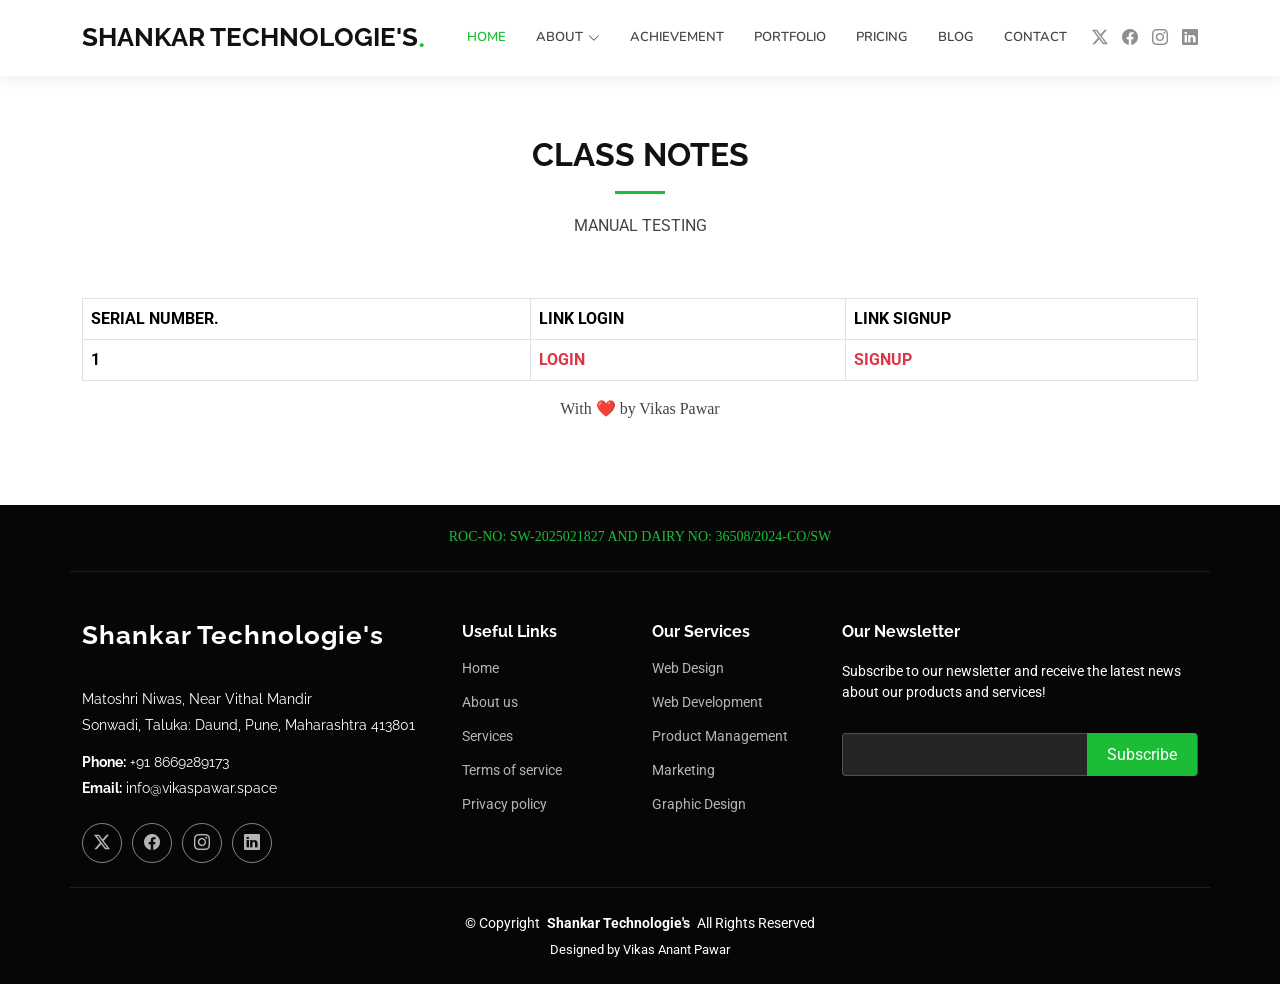
<file: index.html>
<!DOCTYPE html>
<html lang="en">

<head>
  <meta charset="utf-8">
  <meta content="width=device-width, initial-scale=1.0" name="viewport">
  <title>Shankar Technologie's</title>
  <meta name="description" content="">
  <meta name="keywords" content="">

  <!-- Favicons -->
     <link href="assets/img/mainlogo.svg"shortcut icon" type="image/x-icon" />

  <!-- Fonts -->
  <link href="https://fonts.googleapis.com" rel="preconnect">
  <link href="https://fonts.gstatic.com" rel="preconnect" crossorigin>
  <link href="https://fonts.googleapis.com/css2?family=Roboto:ital,wght@0,100;0,300;0,400;0,500;0,700;0,900;1,100;1,300;1,400;1,500;1,700;1,900&family=Raleway:ital,wght@0,100;0,200;0,300;0,400;0,500;0,600;0,700;0,800;0,900;1,100;1,200;1,300;1,400;1,500;1,600;1,700;1,800;1,900&family=Nunito:ital,wght@0,200;0,300;0,400;0,500;0,600;0,700;0,800;0,900;1,200;1,300;1,400;1,500;1,600;1,700;1,800;1,900&display=swap" rel="stylesheet">

  <!-- Vendor CSS Files -->
  <link href="assets/vendor/bootstrap/css/bootstrap.min.css" rel="stylesheet">
  <link href="assets/vendor/bootstrap-icons/bootstrap-icons.css" rel="stylesheet">
  <link href="assets/vendor/aos/aos.css" rel="stylesheet">
  <link href="assets/vendor/glightbox/css/glightbox.min.css" rel="stylesheet">
  <link href="assets/vendor/swiper/swiper-bundle.min.css" rel="stylesheet">

  <!-- Main CSS File -->
  <link href="assets/css/main.css" rel="stylesheet">


</head>

<body class="index-page">

  <header id="header" class="header d-flex align-items-center sticky-top">
    <div class="container position-relative d-flex align-items-center">

      <a href="index.html" class="logo d-flex align-items-center me-auto">
        <!-- Uncomment the line below if you also wish to use an image logo -->
     
        <h1 class="sitename">Shankar Technologie's</h1><span>.</span>
      </a>

      <nav id="navmenu" class="navmenu">
        <ul>
          <li><a href="#hero" class="active">Home</a></li>
          <li class="dropdown"><a href="#"><span>About</span> <i class="bi bi-chevron-down toggle-dropdown"></i></a>
            <ul>
              <li><a href="#">Team</a></li>
              <li><a href="#">Testimonials</a></li>
              <li class="dropdown"><a href="#"><span>Deep Dropdown</span> <i class="bi bi-chevron-down toggle-dropdown"></i></a>
                <ul>
                  <li><a href="#">Deep Dropdown 1</a></li>
                  <li><a href="#">Deep Dropdown 2</a></li>
                  <li><a href="#">Deep Dropdown 3</a></li>
                  <li><a href="#">Deep Dropdown 4</a></li>
                  <li><a href="#">Deep Dropdown 5</a></li>
                </ul>
              </li>
            </ul>
          </li>
          <li><a href="othersdocs/MyRegRoc.pdf" target="_blank">Achievement</a></li>
          <li><a href="https://vikaspawar.space/" target="_blank">Portfolio</a></li>
          <li><a href="#">Pricing</a></li>
          <li><a href="#l">Blog</a></li>
          <li><a href="#">Contact</a></li>
        </ul>
        <i class="mobile-nav-toggle d-xl-none bi bi-list"></i>
      </nav>

      <div class="header-social-links">
        <a href="#" class="twitter"><i class="bi bi-twitter-x"></i></a>
        <a href="#" class="facebook"><i class="bi bi-facebook"></i></a>
        <a href="#" class="instagram"><i class="bi bi-instagram"></i></a>
        <a href="#" class="linkedin"><i class="bi bi-linkedin"></i></a>
      </div>

    </div>
  </header>

  <main class="main">

   


  
   

    <!-- Clients Section -->
    <section id="clients" class="clients section">

      <!-- Section Title -->
      <div class="container section-title" data-aos="fade-up">
       
        <h2>CLASS NOTES</h2>
        <p>MANUAL TESTING</p>
        
      </div><!-- End Section Title -->

      <div class="container" data-aos="fade-up" data-aos-delay="100">

      <table class="table table-bordered">
  <thead>
    <tr>
      <th scope="col">SERIAL NUMBER.</th>
      <th scope="col">LINK LOGIN</th>
      <th scope="col">LINK SIGNUP</th>
      <!--<th scope="col">Blank</th>-->
    </tr>
  </thead>
<tbody>
    <tr>
      <th scope="row">1</th>
      <td><a href="login.html"  class="text-danger fw-bold">LOGIN</a></td>
      <td><a href="signup.html"  class="text-danger fw-bold">SIGNUP</a></td>
        <!--<td>@mdo</td>-->
    </tr>
    </tbody>
    </table>
  </div>

      </div>
      <div class="container-fluid">
<div class="text-center mb-4">
 
       <p style="font-family: cursive;">With ❤️ by Vikas Pawar</p>
      </div>
      </div>
    </section><!-- /Clients Section -->

  </main>

    


  <footer id="footer" class="footer dark-background">
    <br>
<div class="container text-center mb-4">
<a href="othersdocs/MyRegRoc.pdf" target="_blank" class="text-center text-center" style="font-family: cursive;">ROC-NO: SW-2025021827 AND DAIRY NO: 36508/2024-CO/SW</a>
 
</div>
    <div class="container footer-top">
      <div class="row gy-4">
        <div class="col-lg-4 col-md-6 footer-about">
          <a href="index.html" class="logo d-flex align-items-center">
            <span class="sitename">Shankar Technologie's</span>
          </a>
          <div class="footer-contact pt-3">
            <p>Matoshri Niwas, Near Vithal Mandir</p>
            <p>Sonwadi, Taluka: Daund, Pune, Maharashtra 413801</p>
            <p class="mt-3"><strong>Phone:</strong> <span>+91 8669289173</span></p>
            <p><strong>Email:</strong> <span>info@vikaspawar.space</span></p>
          </div>
          <div class="social-links d-flex mt-4">
            <a href=""><i class="bi bi-twitter-x"></i></a>
            <a href=""><i class="bi bi-facebook"></i></a>
            <a href=""><i class="bi bi-instagram"></i></a>
            <a href=""><i class="bi bi-linkedin"></i></a>
          </div>
        </div>

        <div class="col-lg-2 col-md-3 footer-links">
          <h4>Useful Links</h4>
          <ul>
            <li><a href="#">Home</a></li>
            <li><a href="#">About us</a></li>
            <li><a href="#">Services</a></li>
            <li><a href="#">Terms of service</a></li>
            <li><a href="#">Privacy policy</a></li>
          </ul>
        </div>

        <div class="col-lg-2 col-md-3 footer-links">
          <h4>Our Services</h4>
          <ul>
            <li><a href="#">Web Design</a></li>
            <li><a href="#">Web Development</a></li>
            <li><a href="#">Product Management</a></li>
            <li><a href="#">Marketing</a></li>
            <li><a href="#">Graphic Design</a></li>
          </ul>
        </div>

        <div class="col-lg-4 col-md-12 footer-newsletter">
          <h4>Our Newsletter</h4>
          <p>Subscribe to our newsletter and receive the latest news about our products and services!</p>
          <form action="forms/newsletter.php" method="post" class="php-email-form">
            <div class="newsletter-form"><input type="email" name="email"><input type="submit" value="Subscribe"></div>
            <div class="loading">Loading</div>
            <div class="error-message"></div>
            <div class="sent-message">Your subscription request has been sent. Thank you!</div>
          </form>
        </div>

      </div>
    </div>

    <div class="container copyright text-center mt-4">
      <p>© <span>Copyright</span> <strong class="px-1 sitename">Shankar Technologie's</strong> <span>All Rights Reserved</span></p>
      <div class="credits">
        <!-- All the links in the footer should remain intact. -->
        <!-- You can delete the links only if you've purchased the pro version. -->
        <!-- Licensing information: https://bootstrapmade.com/license/ -->
        <!-- Purchase the pro version with working PHP/AJAX contact form: [buy-url] -->
        Designed by Vikas Anant Pawar
      </div>
    </div>

  </footer>

  <!-- Scroll Top -->
  <a href="#" id="scroll-top" class="scroll-top d-flex align-items-center justify-content-center"><i class="bi bi-arrow-up-short"></i></a>

  <!-- Preloader -->
  <div id="preloader"></div>

  <!-- Vendor JS Files -->
  <script src="assets/vendor/bootstrap/js/bootstrap.bundle.min.js"></script>
  <script src="assets/vendor/php-email-form/validate.js"></script>
  <script src="assets/vendor/aos/aos.js"></script>
  <script src="assets/vendor/glightbox/js/glightbox.min.js"></script>
  <script src="assets/vendor/imagesloaded/imagesloaded.pkgd.min.js"></script>
  <script src="assets/vendor/isotope-layout/isotope.pkgd.min.js"></script>
  <script src="assets/vendor/waypoints/noframework.waypoints.js"></script>
  <script src="assets/vendor/swiper/swiper-bundle.min.js"></script>

  <!-- Main JS File -->
  <script src="assets/js/main.js"></script>

</body>

</html>
</file>
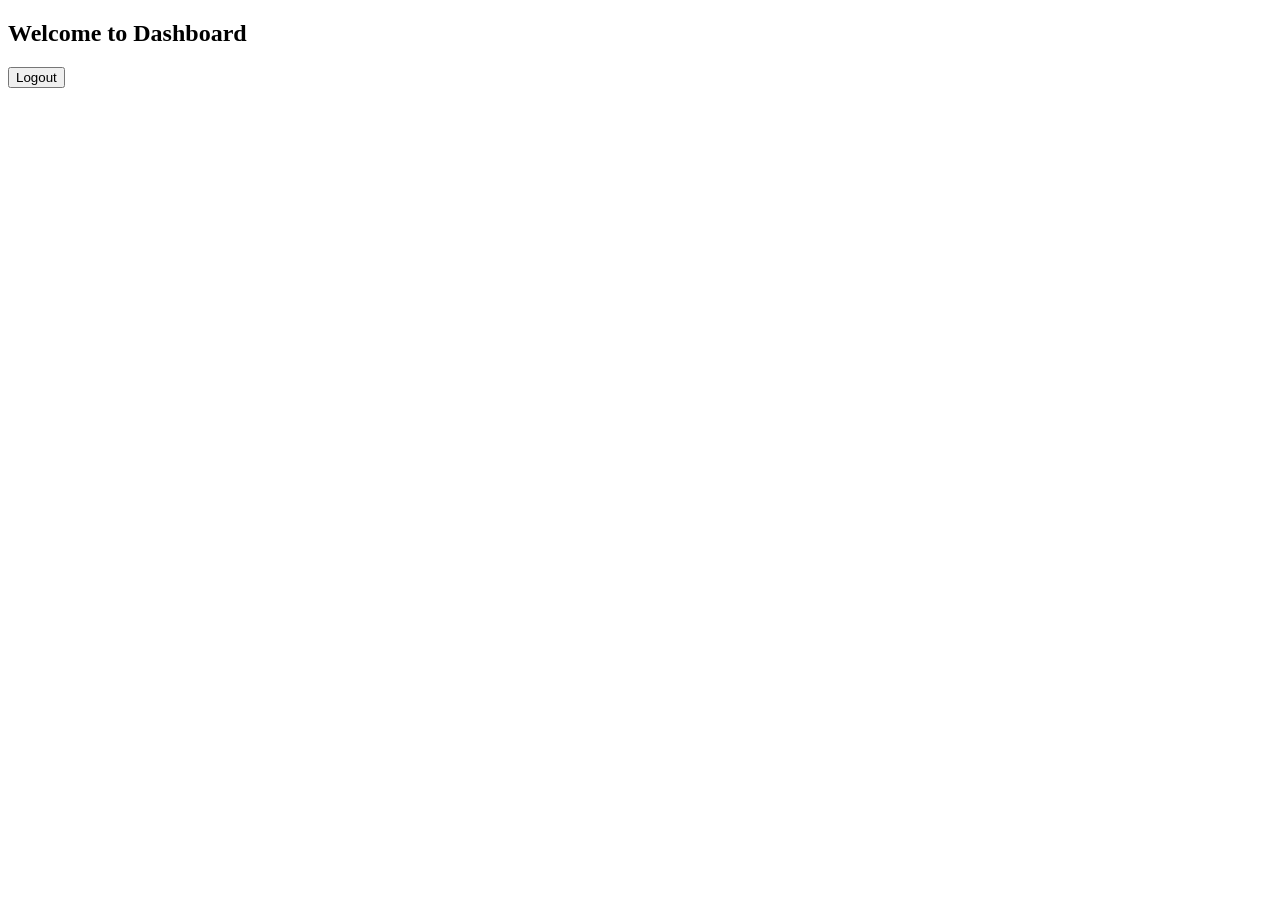
<file: dashboard.html>
<!DOCTYPE html>
<html>
<head>
    <title>Dashboard</title>
</head>
<body>
<h2 data-testid="dashboard-title">Welcome to Dashboard</h2>
<button onclick="logout()" data-testid="logout">Logout</button>
<script src="app.js"></script>
</body>
</html>
</file>
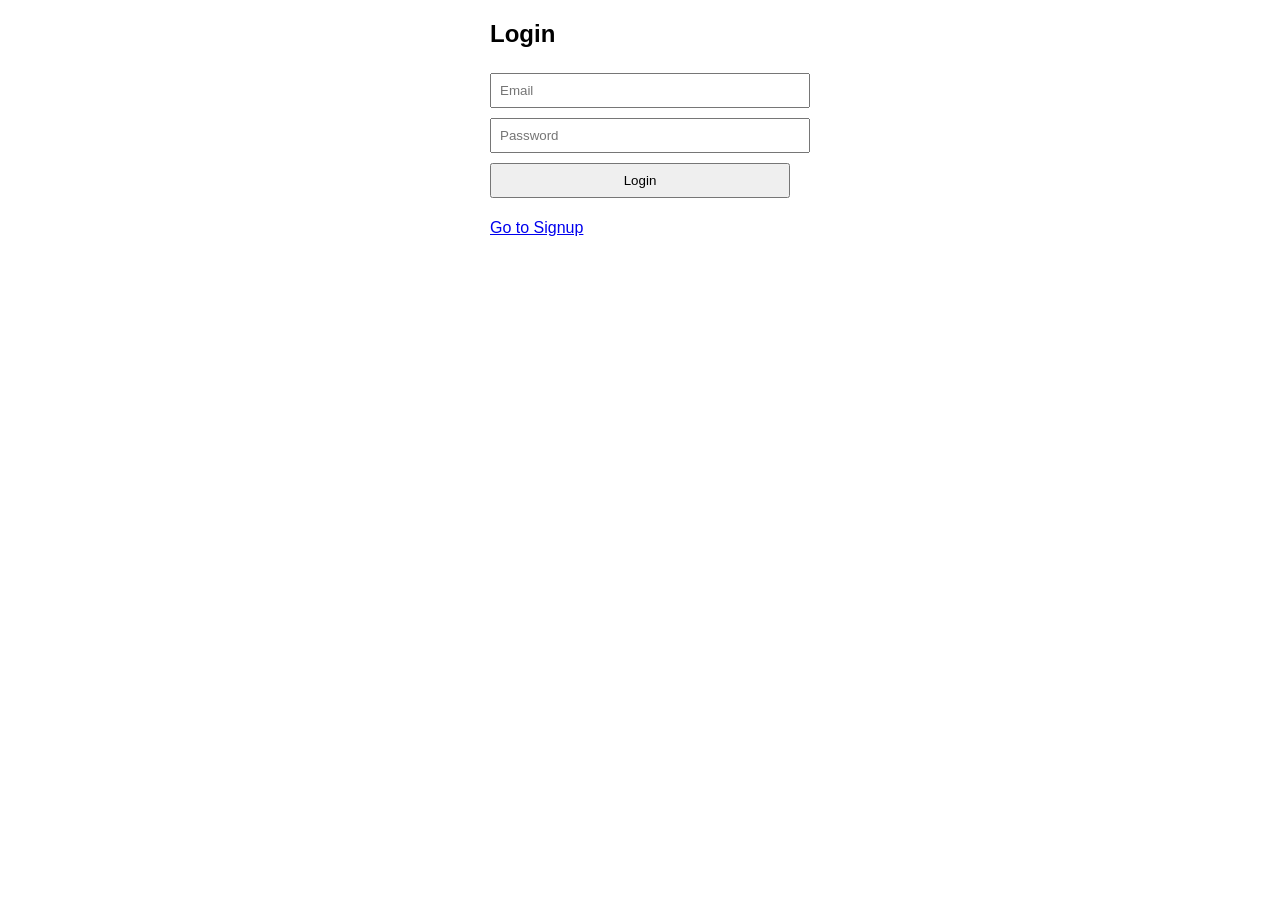
<file: login.html>
<!DOCTYPE html>
<html>
<head>
    <title>Login</title>
    <link rel="stylesheet" href="style.css">
</head>
<body>
<div class="container">
    <h2>Login</h2>

    <input id="loginEmail" data-testid="login-email" placeholder="Email" />
    <input id="loginPassword" data-testid="login-password" placeholder="Password" />

    <button onclick="login()" data-testid="login-btn">Login</button>

    <p id="loginMessage" data-testid="login-message"></p>

    <a href="signup.html">Go to Signup</a>
</div>
<script src="data.js"></script>
<script src="app.js"></script>
</body>
</html>
</file>
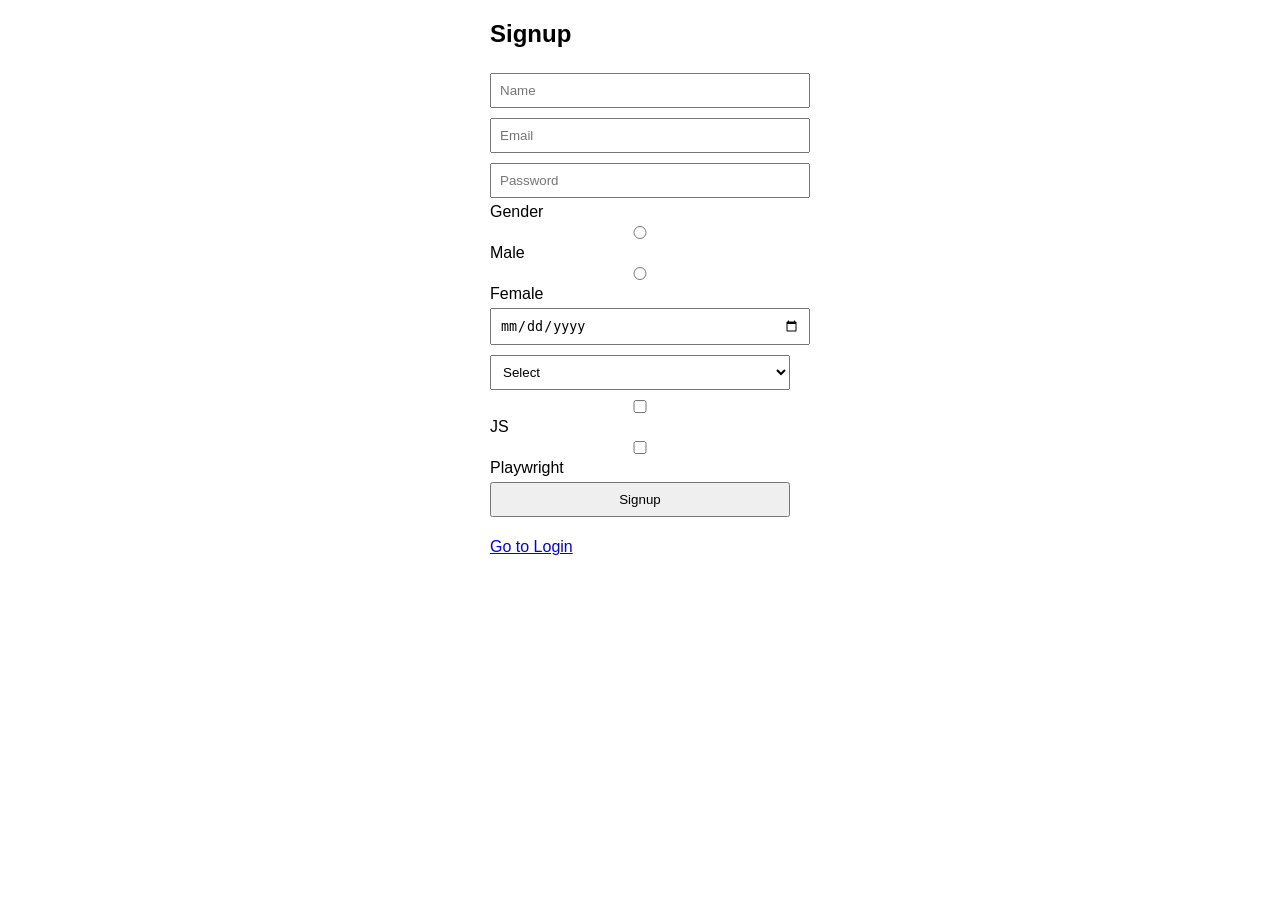
<file: signup.html>
<!DOCTYPE html>
<html>
<head>
    <title>Signup</title>
    <link rel="stylesheet" href="style.css">
</head>
<body>
<div class="container">
    <h2>Signup</h2>

    <input id="name" data-testid="name" placeholder="Name" />
    <input id="email" data-testid="email" placeholder="Email" />
    <input id="password" data-testid="password" placeholder="Password" />

    <label>Gender</label>
    <input type="radio" name="gender" value="Male" data-testid="male"> Male
    <input type="radio" name="gender" value="Female" data-testid="female"> Female

    <input type="date" id="dob" data-testid="dob" />

    <select id="country" data-testid="country">
        <option value="">Select</option>
        <option>India</option>
        <option>USA</option>
    </select>

    <input type="checkbox" class="skill" value="JS" data-testid="skill-js"> JS
    <input type="checkbox" class="skill" value="Playwright" data-testid="skill-pw"> Playwright

    <button onclick="signup()" data-testid="signup-btn">Signup</button>

    <p id="message" data-testid="message"></p>

    <a href="login.html">Go to Login</a>
</div>
<script src="data.js"></script>
<script src="app.js"></script>
</body>
</html>
</file>
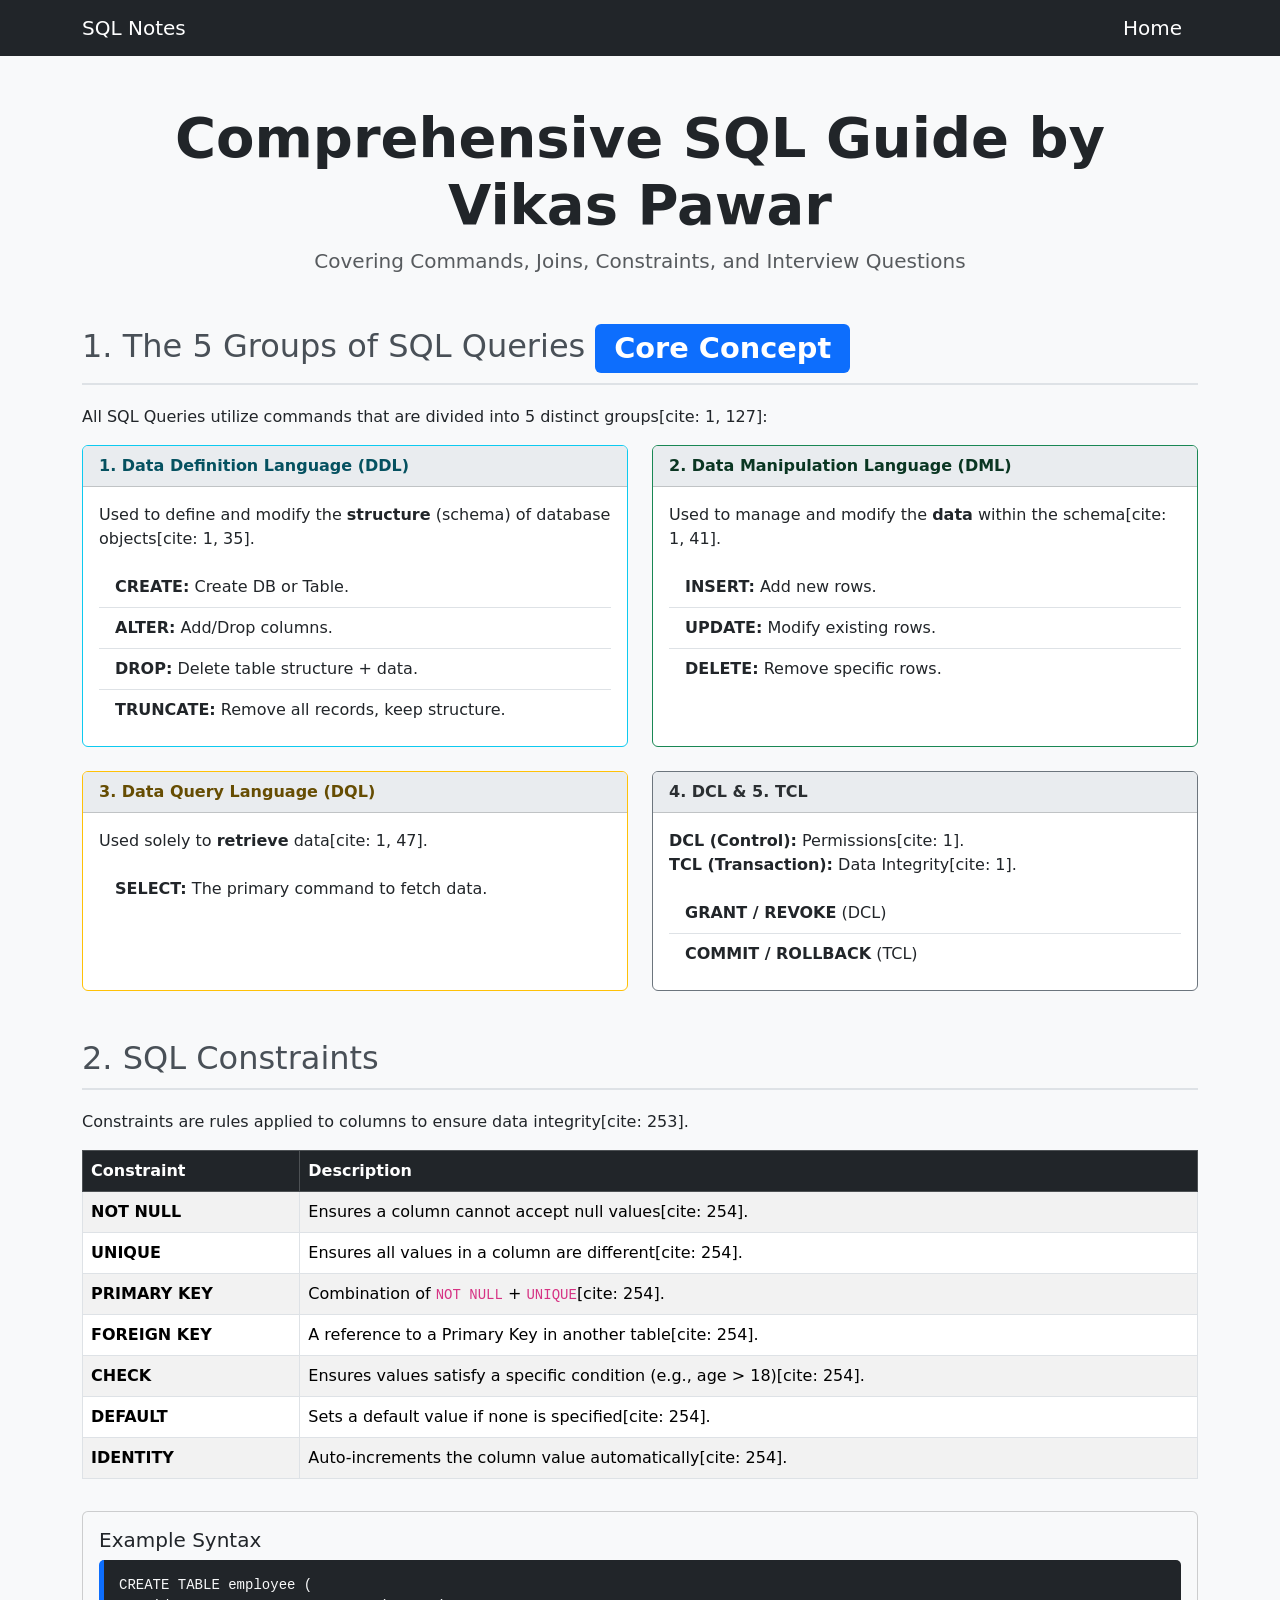
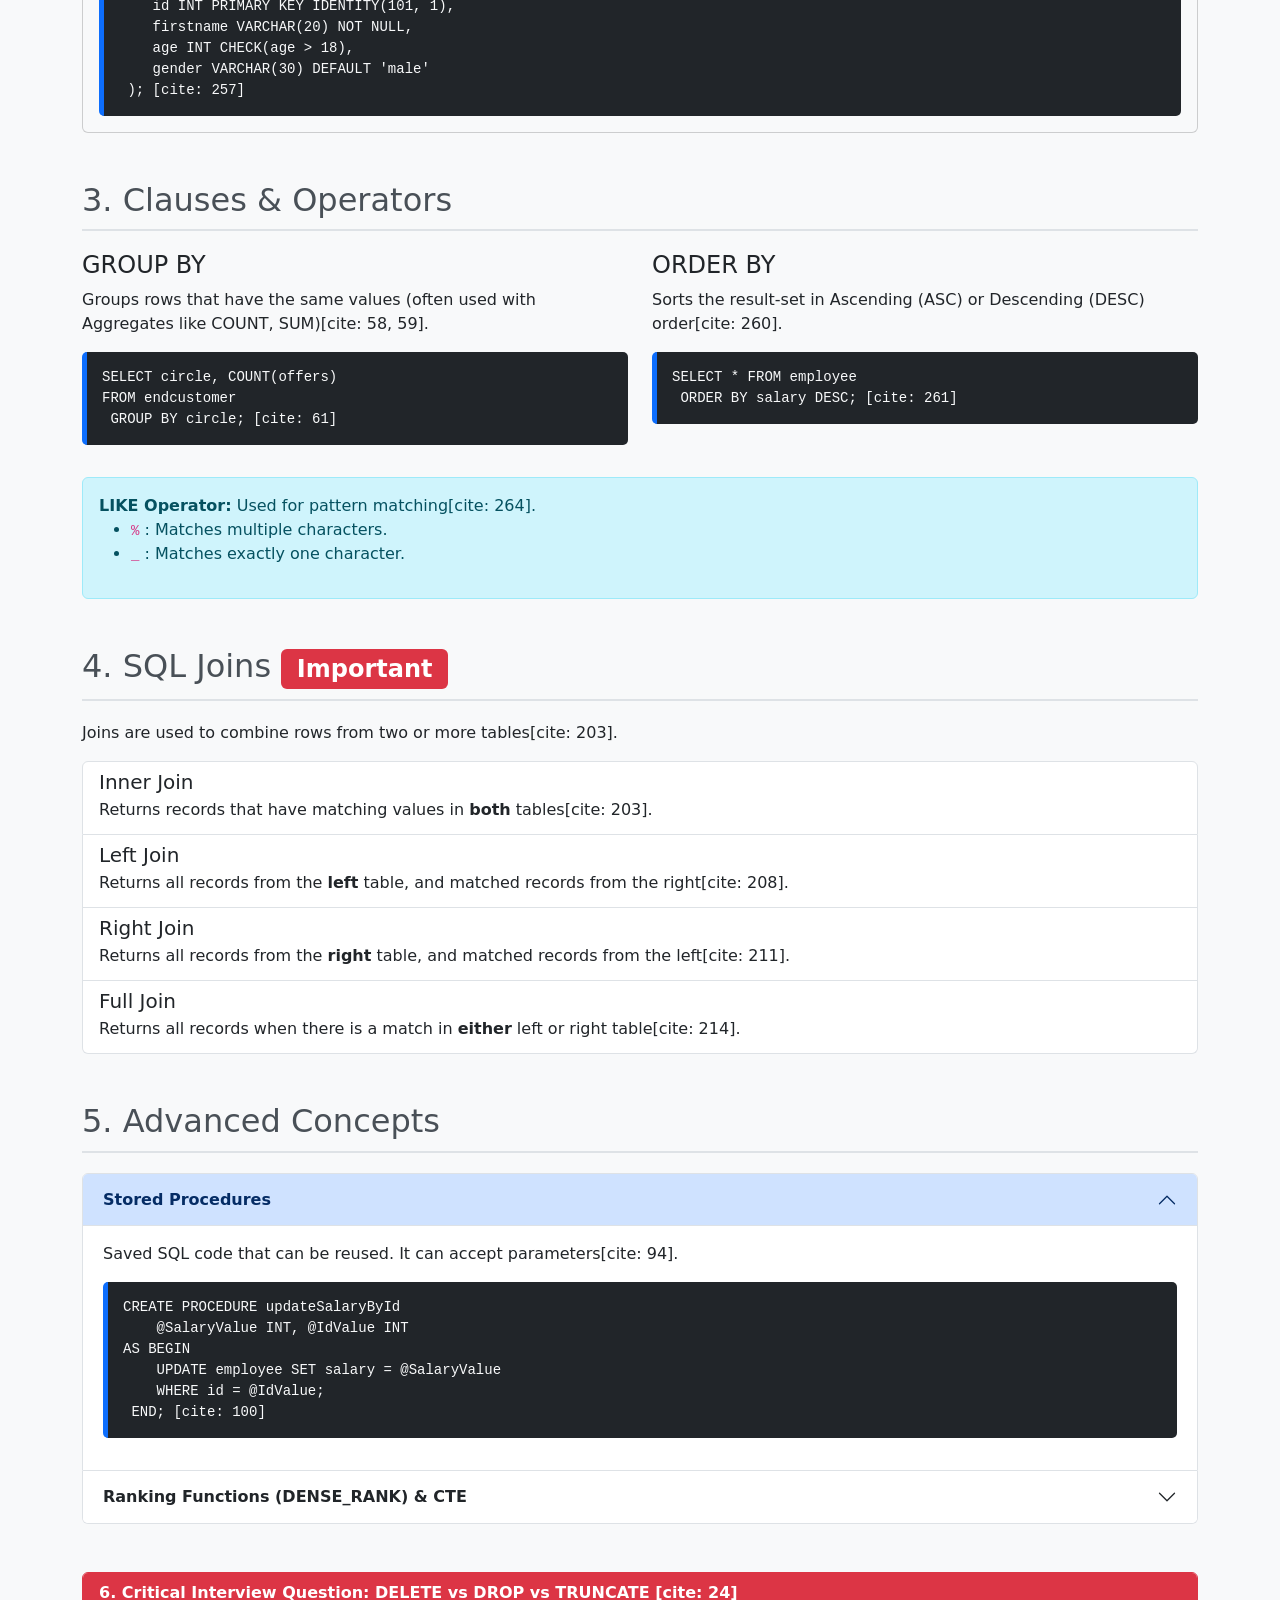
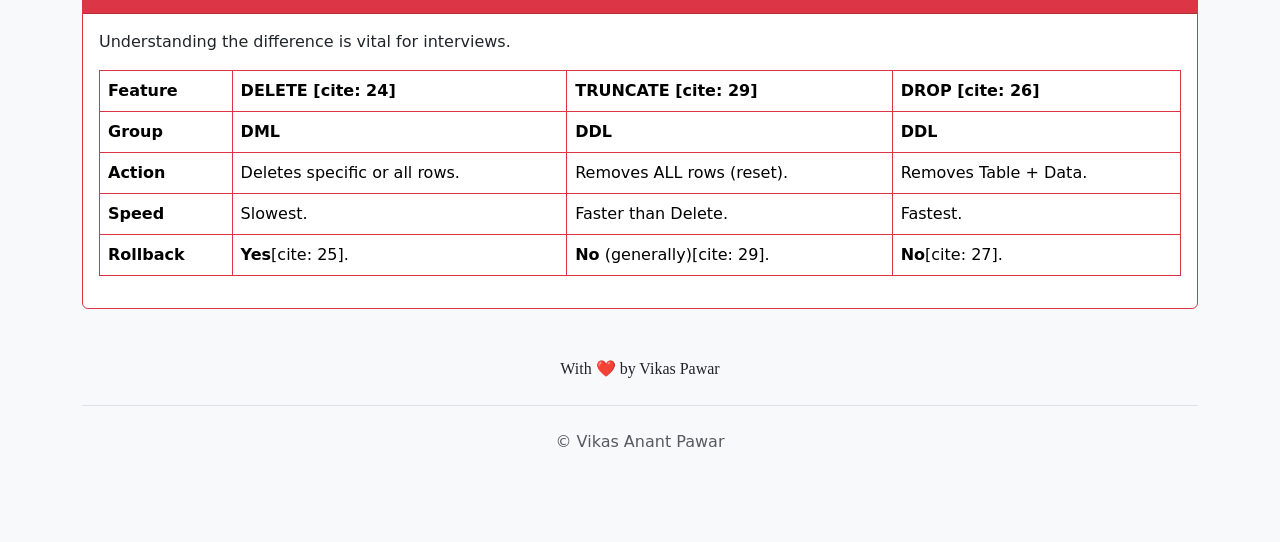
<file: sql.html>
<!DOCTYPE html>
<html lang="en">
<head>
    <meta charset="UTF-8">
    <meta name="viewport" content="width=device-width, initial-scale=1.0">
    <title>SQL Master Notes</title>
    <link href="https://cdn.jsdelivr.net/npm/bootstrap@5.3.0/dist/css/bootstrap.min.css" rel="stylesheet">
    <style>
        body {
            background-color: #f8f9fa;
        }
        pre {
            background-color: #212529;
            color: #f8f9fa;
            padding: 15px;
            border-radius: 5px;
            border-left: 5px solid #0d6efd;
        }
        .section-title {
            border-bottom: 2px solid #dee2e6;
            padding-bottom: 10px;
            margin-bottom: 20px;
            color: #495057;
        }
        .important-badge {
            font-size: 0.9em;
            vertical-align: middle;
        }
        .card-header-custom {
            font-weight: bold;
            background-color: #e9ecef;
        }
    </style>
</head>
<body>

    <nav class="navbar navbar-expand-lg navbar-dark bg-dark sticky-top">
        <div class="container">
            <a class="navbar-brand" href="#">SQL Notes</a>
            <a href="index.html" class="navbar-brand">Home</a>
        </div>
    </nav>

    <div class="container my-5">
        
        <div class="text-center mb-5">
            <h1 class="display-4 fw-bold">Comprehensive SQL Guide by Vikas Pawar</h1>
            <p class="lead text-muted">Covering Commands, Joins, Constraints, and Interview Questions</p>
        </div>

        <section id="sql-groups" class="mb-5">
            <h2 class="section-title">1. The 5 Groups of SQL Queries <span class="badge bg-primary important-badge">Core Concept</span></h2>
             <p>All SQL Queries utilize commands that are divided into 5 distinct groups[cite: 1, 127]:</p>

            <div class="row g-4">
                <div class="col-md-6">
                    <div class="card h-100 border-info">
                        <div class="card-header card-header-custom text-info-emphasis">1. Data Definition Language (DDL)</div>
                        <div class="card-body">
                             <p class="card-text">Used to define and modify the <strong>structure</strong> (schema) of database objects[cite: 1, 35].</p>
                            <ul class="list-group list-group-flush">
                                <li class="list-group-item"><strong>CREATE:</strong> Create DB or Table.</li>
                                <li class="list-group-item"><strong>ALTER:</strong> Add/Drop columns.</li>
                                <li class="list-group-item"><strong>DROP:</strong> Delete table structure + data.</li>
                                <li class="list-group-item"><strong>TRUNCATE:</strong> Remove all records, keep structure.</li>
                            </ul>
                        </div>
                    </div>
                </div>

                <div class="col-md-6">
                    <div class="card h-100 border-success">
                        <div class="card-header card-header-custom text-success-emphasis">2. Data Manipulation Language (DML)</div>
                        <div class="card-body">
                             <p class="card-text">Used to manage and modify the <strong>data</strong> within the schema[cite: 1, 41].</p>
                            <ul class="list-group list-group-flush">
                                <li class="list-group-item"><strong>INSERT:</strong> Add new rows.</li>
                                <li class="list-group-item"><strong>UPDATE:</strong> Modify existing rows.</li>
                                <li class="list-group-item"><strong>DELETE:</strong> Remove specific rows.</li>
                            </ul>
                        </div>
                    </div>
                </div>

                <div class="col-md-6">
                    <div class="card h-100 border-warning">
                        <div class="card-header card-header-custom text-warning-emphasis">3. Data Query Language (DQL)</div>
                        <div class="card-body">
                             <p class="card-text">Used solely to <strong>retrieve</strong> data[cite: 1, 47].</p>
                            <ul class="list-group list-group-flush">
                                <li class="list-group-item"><strong>SELECT:</strong> The primary command to fetch data.</li>
                            </ul>
                        </div>
                    </div>
                </div>

                <div class="col-md-6">
                    <div class="card h-100 border-secondary">
                        <div class="card-header card-header-custom text-secondary-emphasis">4. DCL & 5. TCL</div>
                        <div class="card-body">
                             <p class="card-text"><strong>DCL (Control):</strong> Permissions[cite: 1].<br>
                             <strong>TCL (Transaction):</strong> Data Integrity[cite: 1].</p>
                            <ul class="list-group list-group-flush">
                                <li class="list-group-item"><strong>GRANT / REVOKE</strong> (DCL)</li>
                                <li class="list-group-item"><strong>COMMIT / ROLLBACK</strong> (TCL)</li>
                            </ul>
                        </div>
                    </div>
                </div>
            </div>
        </section>

        <section id="constraints" class="mb-5">
            <h2 class="section-title">2. SQL Constraints</h2>
             <p>Constraints are rules applied to columns to ensure data integrity[cite: 253].</p>
            
            <div class="table-responsive">
                <table class="table table-striped table-hover table-bordered">
                    <thead class="table-dark">
                        <tr>
                            <th>Constraint</th>
                            <th>Description</th>
                        </tr>
                    </thead>
                    <tbody>
                        <tr>
                            <td><strong>NOT NULL</strong></td>
                             <td>Ensures a column cannot accept null values[cite: 254].</td>
                        </tr>
                        <tr>
                            <td><strong>UNIQUE</strong></td>
                             <td>Ensures all values in a column are different[cite: 254].</td>
                        </tr>
                        <tr>
                            <td><strong>PRIMARY KEY</strong></td>
                             <td>Combination of <code>NOT NULL</code> + <code>UNIQUE</code>[cite: 254].</td>
                        </tr>
                        <tr>
                            <td><strong>FOREIGN KEY</strong></td>
                             <td>A reference to a Primary Key in another table[cite: 254].</td>
                        </tr>
                        <tr>
                            <td><strong>CHECK</strong></td>
                             <td>Ensures values satisfy a specific condition (e.g., age > 18)[cite: 254].</td>
                        </tr>
                        <tr>
                            <td><strong>DEFAULT</strong></td>
                             <td>Sets a default value if none is specified[cite: 254].</td>
                        </tr>
                        <tr>
                            <td><strong>IDENTITY</strong></td>
                             <td>Auto-increments the column value automatically[cite: 254].</td>
                        </tr>
                    </tbody>
                </table>
            </div>
            
            <div class="card bg-light mt-3">
                <div class="card-body">
                    <h5 class="card-title">Example Syntax</h5>
<pre class="mb-0">
CREATE TABLE employee (
    id INT PRIMARY KEY IDENTITY(101, 1), 
    firstname VARCHAR(20) NOT NULL, 
    age INT CHECK(age > 18),
    gender VARCHAR(30) DEFAULT 'male'
 ); [cite: 257]
</pre>
                </div>
            </div>
        </section>

        <section id="clauses" class="mb-5">
            <h2 class="section-title">3. Clauses & Operators</h2>
            
            <div class="row">
                <div class="col-md-6">
                    <h4>GROUP BY</h4>
                     <p>Groups rows that have the same values (often used with Aggregates like COUNT, SUM)[cite: 58, 59].</p>
<pre>
SELECT circle, COUNT(offers) 
FROM endcustomer 
 GROUP BY circle; [cite: 61]
</pre>
                </div>
                <div class="col-md-6">
                    <h4>ORDER BY</h4>
                     <p>Sorts the result-set in Ascending (ASC) or Descending (DESC) order[cite: 260].</p>
<pre>
SELECT * FROM employee 
 ORDER BY salary DESC; [cite: 261]
</pre>
                </div>
            </div>
            
            <div class="alert alert-info mt-3">
                 <strong>LIKE Operator:</strong> Used for pattern matching[cite: 264].
                <ul>
                    <li><code>%</code> : Matches multiple characters.</li>
                    <li><code>_</code> : Matches exactly one character.</li>
                </ul>
            </div>
        </section>

        <section id="joins" class="mb-5">
            <h2 class="section-title">4. SQL Joins <span class="badge bg-danger">Important</span></h2>
             <p>Joins are used to combine rows from two or more tables[cite: 203].</p>
            

            <div class="list-group">
                <a href="#" class="list-group-item list-group-item-action">
                    <div class="d-flex w-100 justify-content-between">
                        <h5 class="mb-1">Inner Join</h5>
                    </div>
                     <p class="mb-1">Returns records that have matching values in <strong>both</strong> tables[cite: 203].</p>
                </a>
                <a href="#" class="list-group-item list-group-item-action">
                    <div class="d-flex w-100 justify-content-between">
                        <h5 class="mb-1">Left Join</h5>
                    </div>
                     <p class="mb-1">Returns all records from the <strong>left</strong> table, and matched records from the right[cite: 208].</p>
                </a>
                <a href="#" class="list-group-item list-group-item-action">
                    <div class="d-flex w-100 justify-content-between">
                        <h5 class="mb-1">Right Join</h5>
                    </div>
                     <p class="mb-1">Returns all records from the <strong>right</strong> table, and matched records from the left[cite: 211].</p>
                </a>
                <a href="#" class="list-group-item list-group-item-action">
                    <div class="d-flex w-100 justify-content-between">
                        <h5 class="mb-1">Full Join</h5>
                    </div>
                     <p class="mb-1">Returns all records when there is a match in <strong>either</strong> left or right table[cite: 214].</p>
                </a>
            </div>
        </section>

        <section id="advanced" class="mb-5">
            <h2 class="section-title">5. Advanced Concepts</h2>

            <div class="accordion" id="accordionAdvanced">
                <div class="accordion-item">
                    <h2 class="accordion-header" id="headingOne">
                        <button class="accordion-button" type="button" data-bs-toggle="collapse" data-bs-target="#collapseOne">
                            <strong>Stored Procedures</strong>
                        </button>
                    </h2>
                    <div id="collapseOne" class="accordion-collapse collapse show" data-bs-parent="#accordionAdvanced">
                        <div class="accordion-body">
                            <p>Saved SQL code that can be reused.  It can accept parameters[cite: 94].</p>
<pre>
CREATE PROCEDURE updateSalaryById
    @SalaryValue INT, @IdValue INT
AS BEGIN
    UPDATE employee SET salary = @SalaryValue 
    WHERE id = @IdValue;
 END; [cite: 100]
</pre>
                        </div>
                    </div>
                </div>

                <div class="accordion-item">
                    <h2 class="accordion-header" id="headingTwo">
                        <button class="accordion-button collapsed" type="button" data-bs-toggle="collapse" data-bs-target="#collapseTwo">
                            <strong>Ranking Functions (DENSE_RANK) & CTE</strong>
                        </button>
                    </h2>
                    <div id="collapseTwo" class="accordion-collapse collapse" data-bs-parent="#accordionAdvanced">
                        <div class="accordion-body">
                            <p>Used to find Nth highest/lowest salaries.  <code>DENSE_RANK</code> handles duplicates without skipping numbers[cite: 85].</p>
<pre>
-- Find 2nd lowest salary using CTE (WITH clause)
WITH tempEmployee AS (
    SELECT *, DENSE_RANK() OVER (ORDER BY salary ASC) AS rnk 
    FROM employee
)
 SELECT * FROM tempEmployee WHERE rnk = 2; [cite: 91]
</pre>
                        </div>
                    </div>
                </div>
            </div>
        </section>

        <section id="interview" class="mb-5">
            <div class="card border-danger mb-3">
                <div class="card-header bg-danger text-white fw-bold">
                    6.  Critical Interview Question: DELETE vs DROP vs TRUNCATE [cite: 24]
                </div>
                <div class="card-body">
                    <p class="card-text">Understanding the difference is vital for interviews.</p>
                    <div class="table-responsive">
                        <table class="table table-bordered border-danger">
                            <thead >
                                <tr>
                                    <th scope="col">Feature</th>
                                   <th scope="col">DELETE [cite: 24]</th>
                                    <th scope="col">TRUNCATE [cite: 29]</th>
                                    <th scope="col">DROP [cite: 26]</th>
                                </tr>
                            </thead>
                            <tbody>
                                <tr>
                                    <td><strong>Group</strong></td>
                                    <td><span class="fw-bold">DML</span></td>
                                    <td><span class="fw-bold">DDL</span></td>
                                    <td><span class="fw-bold">DDL</span></td>
                                </tr>
                                <tr>
                                    <td><strong>Action</strong></td>
                                    <td>Deletes specific or all rows.</td>
                                    <td>Removes ALL rows (reset).</td>
                                    <td>Removes Table + Data.</td>
                                </tr>
                                <tr>
                                    <td><strong>Speed</strong></td>
                                    <td>Slowest.</td>
                                    <td>Faster than Delete.</td>
                                    <td>Fastest.</td>
                                </tr>
                                <tr>
                                    <td><strong>Rollback</strong></td>
                                     <td><strong>Yes</strong>[cite: 25].</td>
<td><strong>No</strong> (generally)[cite: 29].</td>
                                     <td><strong>No</strong>[cite: 27].</td>
                                </tr>
                            </tbody>
                        </table>
                    </div>
                </div>
            </div>
        </section>
 <div class="container-fluid">
<div class="text-center mb-4">
 
       <p style="font-family: cursive;">With ❤️ by Vikas Pawar</p>
      </div>
      </div>
        <footer class="text-center text-muted py-4 border-top">
            <p>&copy; Vikas Anant Pawar</p>
        </footer>

    </div>

    <script src="https://cdn.jsdelivr.net/npm/bootstrap@5.3.0/dist/js/bootstrap.bundle.min.js"></script>
</body>
</html>
</file>
<file: style.css>
body { font-family: Arial; }
.container { width: 300px; margin: auto; }
input, button, select { width: 100%; margin: 5px 0; padding: 8px; }
</file>
<file: assets/css/main.css>
/**
* Template Name: Company
* Template URL: https://bootstrapmade.com/company-free-html-bootstrap-template/
* Updated: Aug 07 2024 with Bootstrap v5.3.3
* Author: BootstrapMade.com
* License: https://bootstrapmade.com/license/
*/

/*--------------------------------------------------------------
# Font & Color Variables
# Help: https://bootstrapmade.com/color-system/
--------------------------------------------------------------*/
/* Fonts */
:root {
  --default-font: "Roboto",  system-ui, -apple-system, "Segoe UI", Roboto, "Helvetica Neue", Arial, "Noto Sans", "Liberation Sans", sans-serif, "Apple Color Emoji", "Segoe UI Emoji", "Segoe UI Symbol", "Noto Color Emoji";
  --heading-font: "Raleway",  sans-serif;
  --nav-font: "Nunito",  sans-serif;
}

/* Global Colors - The following color variables are used throughout the website. Updating them here will change the color scheme of the entire website */
:root { 
  --background-color: #ffffff; /* Background color for the entire website, including individual sections */
  --default-color: #444444; /* Default color used for the majority of the text content across the entire website */
  --heading-color: #111111; /* Color for headings, subheadings and title throughout the website */
  --accent-color: #1bbd36; /* Accent color that represents your brand on the website. It's used for buttons, links, and other elements that need to stand out */
  --surface-color: #ffffff; /* The surface color is used as a background of boxed elements within sections, such as cards, icon boxes, or other elements that require a visual separation from the global background. */
  --contrast-color: #ffffff; /* Contrast color for text, ensuring readability against backgrounds of accent, heading, or default colors. */
}

/* Nav Menu Colors - The following color variables are used specifically for the navigation menu. They are separate from the global colors to allow for more customization options */
:root {
  --nav-color: #444444;  /* The default color of the main navmenu links */
  --nav-hover-color: #1bbd36; /* Applied to main navmenu links when they are hovered over or active */
  --nav-mobile-background-color: #ffffff; /* Used as the background color for mobile navigation menu */
  --nav-dropdown-background-color: #ffffff; /* Used as the background color for dropdown items that appear when hovering over primary navigation items */
  --nav-dropdown-color: #444444; /* Used for navigation links of the dropdown items in the navigation menu. */
  --nav-dropdown-hover-color: #1bbd36; /* Similar to --nav-hover-color, this color is applied to dropdown navigation links when they are hovered over. */
}

/* Color Presets - These classes override global colors when applied to any section or element, providing reuse of the sam color scheme. */

.light-background {
  --background-color: #f7f7f7;
  --surface-color: #ffffff;
}

.dark-background {
  --background-color: #060606;
  --default-color: #ffffff;
  --heading-color: #ffffff;
  --surface-color: #252525;
  --contrast-color: #ffffff;
}

.accent-background {
  --background-color: #1bbd36;
  --default-color: #ffffff;
  --heading-color: #ffffff;
  --accent-color: #ffffff;
  --surface-color: #2ae149;
  --contrast-color: #ffffff;
}

/* Smooth scroll */
:root {
  scroll-behavior: smooth;
}

/*--------------------------------------------------------------
# General Styling & Shared Classes
--------------------------------------------------------------*/
body {
  color: var(--default-color);
  background-color: var(--background-color);
  font-family: var(--default-font);
}

a {
  color: var(--accent-color);
  text-decoration: none;
  transition: 0.3s;
}

a:hover {
  color: color-mix(in srgb, var(--accent-color), transparent 25%);
  text-decoration: none;
}

h1,
h2,
h3,
h4,
h5,
h6 {
  color: var(--heading-color);
  font-family: var(--heading-font);
}

/* PHP Email Form Messages
------------------------------*/
.php-email-form .error-message {
  display: none;
  background: #df1529;
  color: #ffffff;
  text-align: left;
  padding: 15px;
  margin-bottom: 24px;
  font-weight: 600;
}

.php-email-form .sent-message {
  display: none;
  color: #ffffff;
  background: #059652;
  text-align: center;
  padding: 15px;
  margin-bottom: 24px;
  font-weight: 600;
}

.php-email-form .loading {
  display: none;
  background: var(--surface-color);
  text-align: center;
  padding: 15px;
  margin-bottom: 24px;
}

.php-email-form .loading:before {
  content: "";
  display: inline-block;
  border-radius: 50%;
  width: 24px;
  height: 24px;
  margin: 0 10px -6px 0;
  border: 3px solid var(--accent-color);
  border-top-color: var(--surface-color);
  animation: php-email-form-loading 1s linear infinite;
}

@keyframes php-email-form-loading {
  0% {
    transform: rotate(0deg);
  }

  100% {
    transform: rotate(360deg);
  }
}

/*--------------------------------------------------------------
# Global Header
--------------------------------------------------------------*/
.header {
  color: var(--default-color);
  background-color: var(--background-color);
  padding: 10px 0;
  transition: all 0.5s;
  z-index: 997;
  box-shadow: 0px 0 18px rgba(0, 0, 0, 0.1);
}

.header .logo {
  line-height: 1;
}

.header .logo img {
  max-height: 36px;
  margin-right: 8px;
}

.header .logo h1 {
  font-size: 26px;
  margin: 0;
  font-weight: 700;
  text-transform: uppercase;
  color: var(--heading-color);
}

.header .logo span {
  color: var(--accent-color);
  font-size: 26px;
  font-weight: 700;
}

.header .header-social-links {
  padding: 0 0 0 15px;
}

.header .header-social-links a {
  color: color-mix(in srgb, var(--default-color), transparent 40%);
  padding-left: 10px;
  display: inline-block;
  transition: 0.3s;
  font-size: 16px;
}

.header .header-social-links a:hover {
  color: var(--accent-color);
}

.header .header-social-links a i {
  line-height: 0px;
}

@media (max-width: 1200px) {
  .header .logo {
    order: 1;
  }

  .header .logo h1 {
    font-size: 24px;
  }

  .header .header-social-links {
    order: 2;
    padding: 0 15px 0 0;
  }

  .header .navmenu {
    order: 3;
  }
}

/*--------------------------------------------------------------
# Navigation Menu
--------------------------------------------------------------*/
/* Navmenu - Desktop */
@media (min-width: 1200px) {
  .navmenu {
    padding: 0;
  }

  .navmenu ul {
    margin: 0;
    padding: 0;
    display: flex;
    list-style: none;
    align-items: center;
  }

  .navmenu li {
    position: relative;
  }

  .navmenu a,
  .navmenu a:focus {
    color: var(--nav-color);
    padding: 18px 15px;
    font-size: 13px;
    font-family: var(--nav-font);
    text-transform: uppercase;
    font-weight: 600;
    display: flex;
    align-items: center;
    justify-content: space-between;
    white-space: nowrap;
    transition: 0.3s;
  }

  .navmenu a i,
  .navmenu a:focus i {
    font-size: 12px;
    line-height: 0;
    margin-left: 5px;
    transition: 0.3s;
  }

  .navmenu li:last-child a {
    padding-right: 0;
  }

  .navmenu li:hover>a,
  .navmenu .active,
  .navmenu .active:focus {
    color: var(--nav-hover-color);
  }

  .navmenu .dropdown ul {
    margin: 0;
    padding: 10px 0;
    background: var(--nav-dropdown-background-color);
    display: block;
    position: absolute;
    visibility: hidden;
    left: 14px;
    top: 130%;
    opacity: 0;
    transition: 0.3s;
    border-radius: 4px;
    z-index: 99;
    box-shadow: 0px 0px 30px rgba(0, 0, 0, 0.1);
  }

  .navmenu .dropdown ul li {
    min-width: 200px;
  }

  .navmenu .dropdown ul a {
    padding: 10px 20px;
    font-size: 15px;
    text-transform: none;
    color: var(--nav-dropdown-color);
  }

  .navmenu .dropdown ul a i {
    font-size: 12px;
  }

  .navmenu .dropdown ul a:hover,
  .navmenu .dropdown ul .active:hover,
  .navmenu .dropdown ul li:hover>a {
    color: var(--nav-dropdown-hover-color);
  }

  .navmenu .dropdown:hover>ul {
    opacity: 1;
    top: 100%;
    visibility: visible;
  }

  .navmenu .dropdown .dropdown ul {
    top: 0;
    left: -90%;
    visibility: hidden;
  }

  .navmenu .dropdown .dropdown:hover>ul {
    opacity: 1;
    top: 0;
    left: -100%;
    visibility: visible;
  }
}

/* Navmenu - Mobile */
@media (max-width: 1199px) {
  .mobile-nav-toggle {
    color: var(--nav-color);
    font-size: 28px;
    line-height: 0;
    margin-right: 10px;
    cursor: pointer;
    transition: color 0.3s;
  }

  .navmenu {
    padding: 0;
    z-index: 9997;
  }

  .navmenu ul {
    display: none;
    list-style: none;
    position: absolute;
    inset: 60px 20px 20px 20px;
    padding: 10px 0;
    margin: 0;
    border-radius: 6px;
    background-color: var(--nav-mobile-background-color);
    overflow-y: auto;
    transition: 0.3s;
    z-index: 9998;
    box-shadow: 0px 0px 30px rgba(0, 0, 0, 0.1);
  }

  .navmenu a,
  .navmenu a:focus {
    color: var(--nav-dropdown-color);
    padding: 10px 20px;
    font-family: var(--nav-font);
    font-size: 17px;
    font-weight: 500;
    display: flex;
    align-items: center;
    justify-content: space-between;
    white-space: nowrap;
    transition: 0.3s;
  }

  .navmenu a i,
  .navmenu a:focus i {
    font-size: 12px;
    line-height: 0;
    margin-left: 5px;
    width: 30px;
    height: 30px;
    display: flex;
    align-items: center;
    justify-content: center;
    border-radius: 50%;
    transition: 0.3s;
    background-color: color-mix(in srgb, var(--accent-color), transparent 90%);
  }

  .navmenu a i:hover,
  .navmenu a:focus i:hover {
    background-color: var(--accent-color);
    color: var(--contrast-color);
  }

  .navmenu a:hover,
  .navmenu .active,
  .navmenu .active:focus {
    color: var(--nav-dropdown-hover-color);
  }

  .navmenu .active i,
  .navmenu .active:focus i {
    background-color: var(--accent-color);
    color: var(--contrast-color);
    transform: rotate(180deg);
  }

  .navmenu .dropdown ul {
    position: static;
    display: none;
    z-index: 99;
    padding: 10px 0;
    margin: 10px 20px;
    background-color: var(--nav-dropdown-background-color);
    border: 1px solid color-mix(in srgb, var(--default-color), transparent 90%);
    box-shadow: none;
    transition: all 0.5s ease-in-out;
  }

  .navmenu .dropdown ul ul {
    background-color: rgba(33, 37, 41, 0.1);
  }

  .navmenu .dropdown>.dropdown-active {
    display: block;
    background-color: rgba(33, 37, 41, 0.03);
  }

  .mobile-nav-active {
    overflow: hidden;
  }

  .mobile-nav-active .mobile-nav-toggle {
    color: #fff;
    position: absolute;
    font-size: 32px;
    top: 15px;
    right: 15px;
    margin-right: 0;
    z-index: 9999;
  }

  .mobile-nav-active .navmenu {
    position: fixed;
    overflow: hidden;
    inset: 0;
    background: rgba(33, 37, 41, 0.8);
    transition: 0.3s;
  }

  .mobile-nav-active .navmenu>ul {
    display: block;
  }
}

/*--------------------------------------------------------------
# Global Footer
--------------------------------------------------------------*/
.footer {
  color: var(--default-color);
  background-color: var(--background-color);
  font-size: 14px;
  position: relative;
}

.footer .footer-top {
  padding-top: 50px;
  border-top: 1px solid color-mix(in srgb, var(--default-color), transparent 90%);
}

.footer .footer-about .logo {
  line-height: 1;
  margin-bottom: 25px;
}

.footer .footer-about .logo img {
  max-height: 40px;
  margin-right: 6px;
}

.footer .footer-about .logo span {
  font-size: 26px;
  font-weight: 700;
  letter-spacing: 1px;
  font-family: var(--heading-font);
  color: var(--heading-color);
}

.footer .footer-about p {
  font-size: 14px;
  font-family: var(--heading-font);
}

.footer .social-links a {
  display: flex;
  align-items: center;
  justify-content: center;
  width: 40px;
  height: 40px;
  border-radius: 50%;
  border: 1px solid color-mix(in srgb, var(--default-color), transparent 50%);
  font-size: 16px;
  color: color-mix(in srgb, var(--default-color), transparent 30%);
  margin-right: 10px;
  transition: 0.3s;
}

.footer .social-links a:hover {
  color: var(--accent-color);
  border-color: var(--accent-color);
}

.footer h4 {
  font-size: 16px;
  font-weight: bold;
  position: relative;
  padding-bottom: 12px;
}

.footer .footer-links {
  margin-bottom: 30px;
}

.footer .footer-links ul {
  list-style: none;
  padding: 0;
  margin: 0;
}

.footer .footer-links ul i {
  padding-right: 2px;
  font-size: 12px;
  line-height: 0;
}

.footer .footer-links ul li {
  padding: 10px 0;
  display: flex;
  align-items: center;
}

.footer .footer-links ul li:first-child {
  padding-top: 0;
}

.footer .footer-links ul a {
  color: color-mix(in srgb, var(--default-color), transparent 30%);
  display: inline-block;
  line-height: 1;
}

.footer .footer-links ul a:hover {
  color: var(--accent-color);
}

.footer .footer-contact p {
  margin-bottom: 5px;
}

.footer .footer-newsletter .newsletter-form {
  margin-top: 30px;
  margin-bottom: 15px;
  padding: 6px 8px;
  position: relative;
  border-radius: 4px;
  border: 1px solid color-mix(in srgb, var(--default-color), transparent 80%);
  display: flex;
  background-color: var(--surface-color);
  transition: 0.3s;
}

.footer .footer-newsletter .newsletter-form:focus-within {
  border-color: var(--accent-color);
}

.footer .footer-newsletter .newsletter-form input[type=email] {
  border: 0;
  padding: 4px;
  width: 100%;
  background-color: var(--surface-color);
  color: var(--default-color);
}

.footer .footer-newsletter .newsletter-form input[type=email]:focus-visible {
  outline: none;
}

.footer .footer-newsletter .newsletter-form input[type=submit] {
  border: 0;
  font-size: 16px;
  padding: 0 20px;
  margin: -7px -8px -7px 0;
  background: var(--accent-color);
  color: var(--contrast-color);
  transition: 0.3s;
  border-radius: 0 4px 4px 0;
}

.footer .footer-newsletter .newsletter-form input[type=submit]:hover {
  background: color-mix(in srgb, var(--accent-color), transparent 20%);
}

.footer .copyright {
  padding: 25px 0;
  border-top: 1px solid color-mix(in srgb, var(--default-color), transparent 90%);
}

.footer .copyright p {
  margin-bottom: 0;
}

.footer .credits {
  margin-top: 6px;
  font-size: 13px;
}

/*--------------------------------------------------------------
# Preloader
--------------------------------------------------------------*/
#preloader {
  position: fixed;
  inset: 0;
  z-index: 999999;
  overflow: hidden;
  background: var(--background-color);
  transition: all 0.6s ease-out;
}

#preloader:before {
  content: "";
  position: fixed;
  top: calc(50% - 30px);
  left: calc(50% - 30px);
  border: 6px solid #ffffff;
  border-color: var(--accent-color) transparent var(--accent-color) transparent;
  border-radius: 50%;
  width: 60px;
  height: 60px;
  animation: animate-preloader 1.5s linear infinite;
}

@keyframes animate-preloader {
  0% {
    transform: rotate(0deg);
  }

  100% {
    transform: rotate(360deg);
  }
}

/*--------------------------------------------------------------
# Scroll Top Button
--------------------------------------------------------------*/
.scroll-top {
  position: fixed;
  visibility: hidden;
  opacity: 0;
  right: 15px;
  bottom: 15px;
  z-index: 99999;
  background-color: var(--accent-color);
  width: 40px;
  height: 40px;
  border-radius: 4px;
  transition: all 0.4s;
}

.scroll-top i {
  font-size: 24px;
  color: var(--contrast-color);
  line-height: 0;
}

.scroll-top:hover {
  background-color: color-mix(in srgb, var(--accent-color), transparent 20%);
  color: var(--contrast-color);
}

.scroll-top.active {
  visibility: visible;
  opacity: 1;
}

/*--------------------------------------------------------------
# Disable aos animation delay on mobile devices
--------------------------------------------------------------*/
@media screen and (max-width: 768px) {
  [data-aos-delay] {
    transition-delay: 0 !important;
  }
}

/*--------------------------------------------------------------
# Global Page Titles & Breadcrumbs
--------------------------------------------------------------*/
.page-title {
  color: var(--default-color);
  background-color: var(--background-color);
  padding: 25px 0;
  position: relative;
}

.page-title h1 {
  font-size: 24px;
  font-weight: 700;
}

.page-title .breadcrumbs ol {
  display: flex;
  flex-wrap: wrap;
  list-style: none;
  padding: 0;
  margin: 0;
  font-size: 14px;
  font-weight: 400;
}

.page-title .breadcrumbs ol li+li {
  padding-left: 10px;
}

.page-title .breadcrumbs ol li+li::before {
  content: "/";
  display: inline-block;
  padding-right: 10px;
  color: color-mix(in srgb, var(--default-color), transparent 70%);
}

/*--------------------------------------------------------------
# Global Sections
--------------------------------------------------------------*/
section,
.section {
  color: var(--default-color);
  background-color: var(--background-color);
  padding: 60px 0;
  scroll-margin-top: 100px;
  overflow: clip;
}

@media (max-width: 1199px) {

  section,
  .section {
    scroll-margin-top: 66px;
  }
}

/*--------------------------------------------------------------
# Global Section Titles
--------------------------------------------------------------*/
.section-title {
  text-align: center;
  padding-bottom: 60px;
  position: relative;
}

.section-title h2 {
  font-size: 32px;
  font-weight: 700;
  margin-bottom: 20px;
  text-transform: uppercase;
  padding-bottom: 20px;
  position: relative;
}

.section-title h2:after {
  content: "";
  position: absolute;
  display: block;
  width: 50px;
  height: 3px;
  background: var(--accent-color);
  left: 0;
  right: 0;
  bottom: 0;
  margin: auto;
}

.section-title p {
  margin-bottom: 0;
}

/*--------------------------------------------------------------
# Hero Section
--------------------------------------------------------------*/
.hero {
  padding: 0;
}

.hero .carousel {
  width: 100%;
  min-height: calc(100vh - 75px);
  padding: 0;
  margin: 0;
  position: relative;
}

@media (max-height: 500px),
(max-width: 1200px) {
  .hero .carousel {
    min-height: calc(100vh - 48px);
  }
}

.hero img {
  position: absolute;
  inset: 0;
  display: block;
  width: 100%;
  height: 100%;
  object-fit: cover;
  z-index: 1;
}

.hero .carousel-item {
  position: absolute;
  inset: 0;
  background-size: cover;
  background-position: center;
  background-repeat: no-repeat;
  display: flex;
  justify-content: center;
  align-items: flex-end;
}

.hero .container {
  background: color-mix(in srgb, var(--surface-color), transparent 40%);
  position: relative;
  text-align: center;
  padding-top: 30px;
  padding-bottom: 30px;
  margin-bottom: 50px;
  border-top: 4px solid var(--accent-color);
  z-index: 3;
}

@media (max-width: 1200px) {
  .hero .container {
    margin-left: 50px;
    margin-right: 50px;
  }
}

.hero h2 {
  margin-bottom: 20px;
  font-size: 36px;
  font-weight: 700;
}

@media (max-width: 768px) {
  .hero h2 {
    font-size: 30px;
  }
}

.hero .btn-get-started {
  font-weight: 500;
  font-size: 15px;
  letter-spacing: 1px;
  display: inline-block;
  padding: 8px 32px;
  transition: 0.5s;
  margin: 10px;
  border-radius: 4px;
  color: var(--contrast-color);
  border: 2px solid var(--accent-color);
}

.hero .btn-get-started:hover {
  background: var(--accent-color);
  color: var(--contrast-color);
}

.hero .carousel-control-prev {
  justify-content: start;
}

@media (min-width: 640px) {
  .hero .carousel-control-prev {
    padding-left: 15px;
  }
}

.hero .carousel-control-next {
  justify-content: end;
}

@media (min-width: 640px) {
  .hero .carousel-control-next {
    padding-right: 15px;
  }
}

.hero .carousel-control-next-icon,
.hero .carousel-control-prev-icon {
  background: none;
  font-size: 26px;
  line-height: 0;
  background: color-mix(in srgb, var(--default-color), transparent 90%);
  border-radius: 50px;
  color: var(--contrast-color);
  transition: 0.3s;
  width: 54px;
  height: 54px;
  display: flex;
  align-items: center;
  justify-content: center;
}

.hero .carousel-control-prev,
.hero .carousel-control-next {
  transition: 0.3s;
  opacity: 0.5;
}

.hero .carousel-control-prev:focus,
.hero .carousel-control-next:focus {
  opacity: 0.5;
}

.hero .carousel-control-prev:hover,
.hero .carousel-control-next:hover {
  opacity: 0.9;
}

.hero .carousel-control-prev:hover .carousel-control-next-icon,
.hero .carousel-control-prev:hover .carousel-control-prev-icon,
.hero .carousel-control-next:hover .carousel-control-next-icon,
.hero .carousel-control-next:hover .carousel-control-prev-icon {
  background: var(--accent-color);
  color: var(--default-color);
}

.hero .carousel-indicators li {
  cursor: pointer;
  background: var(--default-color);
  overflow: hidden;
  border: 0;
  width: 12px;
  height: 12px;
  border-radius: 50px;
  opacity: 0.6;
  transition: 0.3s;
}

.hero .carousel-indicators li.active {
  opacity: 1;
  background: var(--accent-color);
}

/*--------------------------------------------------------------
# About Section
--------------------------------------------------------------*/
.about .inner-title {
  font-size: 2.75rem;
  font-weight: 700;
  margin: 30px 0;
}

@media (min-width: 991px) {
  .about .inner-title {
    max-width: 65%;
    margin: 0 0 80px 0;
  }
}

.about .our-story {
  padding: 40px;
  background-color: color-mix(in srgb, var(--default-color), transparent 96%);
}

@media (min-width: 991px) {
  .about .our-story {
    padding-right: 35%;
  }
}

.about .our-story h4 {
  text-transform: uppercase;
  font-size: 1.1rem;
  color: color-mix(in srgb, var(--default-color), transparent 50%);
}

.about .our-story h3 {
  font-size: 2.25rem;
  font-weight: 700;
  color: color-mix(in srgb, var(--default-color), transparent 20%);
}

.about .our-story p:last-child {
  margin-bottom: 0;
}

.about ul {
  list-style: none;
  padding: 0;
  font-size: 15px;
}

.about ul li {
  padding: 5px 0;
  display: flex;
  align-items: center;
}

.about ul i {
  font-size: 1.25rem;
  margin-right: 0.5rem;
  line-height: 1.2;
  color: var(--accent-color);
}

.about .watch-video i {
  font-size: 2rem;
  transition: 0.3s;
  color: var(--accent-color);
}

.about .watch-video a {
  font-weight: 600;
  color: color-mix(in srgb, var(--default-color), transparent 20%);
  margin-left: 8px;
  transition: 0.3s;
}

.about .watch-video:hover a {
  color: var(--accent-color);
}

.about .about-img {
  min-height: 400px;
  position: relative;
}

@media (min-width: 992px) {
  .about .about-img {
    position: absolute;
    top: 0;
    right: 0;
    min-height: 600px;
  }
}

.about .about-img img {
  position: absolute;
  inset: 0;
  display: block;
  width: 100%;
  height: 100%;
  object-fit: cover;
  object-position: center;
  z-index: 1;
}

/*--------------------------------------------------------------
# Services Section
--------------------------------------------------------------*/
.services .service-item {
  background-color: var(--surface-color);
  box-shadow: 0px 5px 90px 0px rgba(0, 0, 0, 0.1);
  height: 100%;
  padding: 60px 30px;
  text-align: center;
  transition: 0.3s;
  border-radius: 5px;
}

.services .service-item .icon {
  margin: 0 auto;
  width: 100px;
  height: 100px;
  display: flex;
  align-items: center;
  justify-content: center;
  transition: ease-in-out 0.3s;
  position: relative;
}

.services .service-item .icon i {
  font-size: 36px;
  transition: 0.5s;
  position: relative;
}

.services .service-item .icon svg {
  position: absolute;
  top: 0;
  left: 0;
}

.services .service-item .icon svg path {
  transition: 0.5s;
  fill: color-mix(in srgb, var(--default-color), transparent 95%);
}

.services .service-item h3 {
  font-weight: 700;
  margin: 10px 0 15px 0;
  font-size: 22px;
}

.services .service-item p {
  line-height: 24px;
  font-size: 14px;
  margin-bottom: 0;
}

.services .service-item:hover {
  box-shadow: 0px 5px 35px 0px rgba(0, 0, 0, 0.1);
}

.services .service-item.item-cyan i {
  color: #0dcaf0;
}

.services .service-item.item-cyan:hover .icon i {
  color: #fff;
}

.services .service-item.item-cyan:hover .icon path {
  fill: #0dcaf0;
}

.services .service-item.item-orange i {
  color: #fd7e14;
}

.services .service-item.item-orange:hover .icon i {
  color: #fff;
}

.services .service-item.item-orange:hover .icon path {
  fill: #fd7e14;
}

.services .service-item.item-teal i {
  color: #20c997;
}

.services .service-item.item-teal:hover .icon i {
  color: #fff;
}

.services .service-item.item-teal:hover .icon path {
  fill: #20c997;
}

.services .service-item.item-red i {
  color: #df1529;
}

.services .service-item.item-red:hover .icon i {
  color: #fff;
}

.services .service-item.item-red:hover .icon path {
  fill: #df1529;
}

.services .service-item.item-indigo i {
  color: #6610f2;
}

.services .service-item.item-indigo:hover .icon i {
  color: #fff;
}

.services .service-item.item-indigo:hover .icon path {
  fill: #6610f2;
}

.services .service-item.item-pink i {
  color: #f3268c;
}

.services .service-item.item-pink:hover .icon i {
  color: #fff;
}

.services .service-item.item-pink:hover .icon path {
  fill: #f3268c;
}

/*--------------------------------------------------------------
# Portfolio Section
--------------------------------------------------------------*/
.portfolio .portfolio-filters {
  padding: 0;
  margin: 0 auto 20px auto;
  list-style: none;
  text-align: center;
}

.portfolio .portfolio-filters li {
  cursor: pointer;
  display: inline-block;
  padding: 8px 20px 10px 20px;
  margin: 0;
  font-size: 15px;
  font-weight: 500;
  line-height: 1;
  margin-bottom: 5px;
  border-radius: 4px;
  transition: all 0.3s ease-in-out;
  font-family: var(--heading-font);
}

.portfolio .portfolio-filters li:hover,
.portfolio .portfolio-filters li.filter-active {
  color: var(--contrast-color);
  background-color: var(--accent-color);
}

.portfolio .portfolio-filters li:first-child {
  margin-left: 0;
}

.portfolio .portfolio-filters li:last-child {
  margin-right: 0;
}

@media (max-width: 575px) {
  .portfolio .portfolio-filters li {
    font-size: 14px;
    margin: 0 0 10px 0;
  }
}

.portfolio .portfolio-item {
  position: relative;
  overflow: hidden;
}

.portfolio .portfolio-item .portfolio-info {
  opacity: 0;
  position: absolute;
  left: 12px;
  right: 12px;
  bottom: -100%;
  z-index: 3;
  transition: all ease-in-out 0.5s;
  background: color-mix(in srgb, var(--surface-color), transparent 10%);
  padding: 15px;
}

.portfolio .portfolio-item .portfolio-info h4 {
  font-size: 18px;
  font-weight: 600;
  padding-right: 50px;
}

.portfolio .portfolio-item .portfolio-info p {
  color: color-mix(in srgb, var(--default-color), transparent 30%);
  font-size: 14px;
  margin-bottom: 0;
  padding-right: 50px;
}

.portfolio .portfolio-item .portfolio-info .preview-link,
.portfolio .portfolio-item .portfolio-info .details-link {
  position: absolute;
  right: 50px;
  font-size: 24px;
  top: calc(50% - 14px);
  color: color-mix(in srgb, var(--default-color), transparent 30%);
  transition: 0.3s;
  line-height: 0;
}

.portfolio .portfolio-item .portfolio-info .preview-link:hover,
.portfolio .portfolio-item .portfolio-info .details-link:hover {
  color: var(--accent-color);
}

.portfolio .portfolio-item .portfolio-info .details-link {
  right: 14px;
  font-size: 28px;
}

.portfolio .portfolio-item:hover .portfolio-info {
  opacity: 1;
  bottom: 0;
}

/*--------------------------------------------------------------
# Clients Section
--------------------------------------------------------------*/
.clients .clients-wrap {
  border-top: 1px solid color-mix(in srgb, var(--default-color), transparent 85%);
  border-left: 1px solid color-mix(in srgb, var(--default-color), transparent 85%);
}

.clients .client-logo {
  background-color: var(--surface-color);
  display: flex;
  justify-content: center;
  align-items: center;
  border-right: 1px solid color-mix(in srgb, var(--default-color), transparent 85%);
  border-bottom: 1px solid color-mix(in srgb, var(--default-color), transparent 85%);
  overflow: hidden;
}

.clients .client-logo img {
  padding: 50px;
  max-width: 80%;
  transition: 0.3s;
}

@media (max-width: 640px) {
  .clients .client-logo img {
    padding: 30px;
    max-width: 50%;
  }
}

.clients .client-logo:hover img {
  transform: scale(1.1);
}

/*--------------------------------------------------------------
# Skills Section
--------------------------------------------------------------*/
.skills .progress {
  height: 60px;
  display: block;
  background: none;
  border-radius: 0;
}

.skills .progress .skill {
  color: var(--heading-color);
  padding: 0;
  margin: 0 0 6px 0;
  text-transform: uppercase;
  display: block;
  font-weight: 600;
  font-family: var(--heading-font);
}

.skills .progress .skill .val {
  float: right;
  font-style: normal;
}

.skills .progress-bar-wrap {
  background: color-mix(in srgb, var(--default-color), transparent 90%);
  height: 10px;
}

.skills .progress-bar {
  width: 1px;
  height: 10px;
  transition: 0.9s;
  background-color: var(--accent-color);
}

/*--------------------------------------------------------------
# Team Section
--------------------------------------------------------------*/
.team .team-member {
  background-color: var(--surface-color);
  box-shadow: 0px 2px 15px rgba(0, 0, 0, 0.1);
  overflow: hidden;
  border-radius: 5px;
}

.team .team-member .member-img {
  position: relative;
  overflow: hidden;
}

.team .team-member .social {
  position: absolute;
  left: 0;
  bottom: 0;
  right: 0;
  height: 40px;
  opacity: 0;
  transition: ease-in-out 0.3s;
  background: color-mix(in srgb, var(--background-color), transparent 20%);
  display: flex;
  align-items: center;
  justify-content: center;
}

.team .team-member .social a {
  transition: color 0.3s;
  color: var(--heading-color);
  margin: 0 10px;
  display: inline-flex;
  align-items: center;
  justify-content: center;
}

.team .team-member .social a i {
  line-height: 0;
}

.team .team-member .social a:hover {
  color: var(--accent-color);
}

.team .team-member .social i {
  font-size: 18px;
  margin: 0 2px;
}

.team .team-member .member-info {
  padding: 25px 15px;
  text-align: center;
}

.team .team-member .member-info h4 {
  font-weight: 700;
  margin-bottom: 5px;
  font-size: 18px;
  color: color-mix(in srgb, var(--default-color), transparent 20%);
}

.team .team-member .member-info span {
  display: block;
  font-size: 13px;
  font-weight: 400;
  color: color-mix(in srgb, var(--default-color), transparent 40%);
}

.team .team-member .member-info p {
  font-style: italic;
  font-size: 14px;
  line-height: 26px;
  color: color-mix(in srgb, var(--default-color), transparent 40%);
}

.team .team-member:hover .social {
  opacity: 1;
}

/*--------------------------------------------------------------
# Testimonials Section
--------------------------------------------------------------*/
.testimonials .testimonial-item {
  background-color: var(--surface-color);
  box-shadow: 0px 2px 12px rgba(0, 0, 0, 0.1);
  padding: 30px;
  position: relative;
  height: 100%;
}

.testimonials .testimonial-item .testimonial-img {
  width: 90px;
  border-radius: 50px;
  border: 6px solid var(--background-color);
  float: left;
  margin: 0 10px 0 0;
}

.testimonials .testimonial-item h3 {
  font-size: 18px;
  font-weight: bold;
  margin: 10px 0 5px 0;
}

.testimonials .testimonial-item h4 {
  font-size: 14px;
  color: color-mix(in srgb, var(--default-color), transparent 20%);
  margin: 0;
}

.testimonials .testimonial-item .stars {
  margin: 10px 0;
}

.testimonials .testimonial-item .stars i {
  color: #ffc107;
  margin: 0 1px;
}

.testimonials .testimonial-item .quote-icon-left,
.testimonials .testimonial-item .quote-icon-right {
  color: color-mix(in srgb, var(--accent-color), transparent 50%);
  font-size: 26px;
  line-height: 0;
}

.testimonials .testimonial-item .quote-icon-left {
  display: inline-block;
  left: -5px;
  position: relative;
}

.testimonials .testimonial-item .quote-icon-right {
  display: inline-block;
  right: -5px;
  position: relative;
  top: 10px;
  transform: scale(-1, -1);
}

.testimonials .testimonial-item p {
  font-style: italic;
  margin: 15px 0 0 0;
  padding: 0;
}

/*--------------------------------------------------------------
# Features Section
--------------------------------------------------------------*/
.features .features-item {
  background-color: var(--surface-color);
  display: flex;
  align-items: center;
  padding: 20px;
  transition: 0.3s;
  border: 1px solid color-mix(in srgb, var(--default-color), transparent 90%);
  position: relative;
}

.features .features-item i {
  font-size: 32px;
  padding-right: 10px;
  line-height: 0;
}

.features .features-item h3 {
  font-weight: 700;
  margin: 0;
  padding: 0;
  line-height: 1;
  font-size: 16px;
}

.features .features-item h3 a {
  color: var(--heading-color);
  transition: 0.3s;
}

.features .features-item:hover {
  border-color: var(--accent-color);
}

.features .features-item:hover h3 a {
  color: var(--accent-color);
}

/*--------------------------------------------------------------
# Service Details Section
--------------------------------------------------------------*/
.service-details .services-list {
  background-color: var(--surface-color);
  padding: 10px 30px;
  border: 1px solid color-mix(in srgb, var(--default-color), transparent 90%);
  margin-bottom: 20px;
}

.service-details .services-list a {
  display: block;
  line-height: 1;
  padding: 8px 0 8px 15px;
  border-left: 3px solid color-mix(in srgb, var(--default-color), transparent 70%);
  margin: 20px 0;
  color: color-mix(in srgb, var(--default-color), transparent 20%);
  transition: 0.3s;
}

.service-details .services-list a.active {
  color: var(--heading-color);
  font-weight: 700;
  border-color: var(--accent-color);
}

.service-details .services-list a:hover {
  border-color: var(--accent-color);
}

.service-details .services-img {
  margin-bottom: 20px;
}

.service-details h3 {
  font-size: 26px;
  font-weight: 700;
}

.service-details h4 {
  font-size: 20px;
  font-weight: 700;
}

.service-details p {
  font-size: 15px;
}

.service-details ul {
  list-style: none;
  padding: 0;
  font-size: 15px;
}

.service-details ul li {
  padding: 5px 0;
  display: flex;
  align-items: center;
}

.service-details ul i {
  font-size: 20px;
  margin-right: 8px;
  color: var(--accent-color);
}

/*--------------------------------------------------------------
# Portfolio Details Section
--------------------------------------------------------------*/
.portfolio-details .portfolio-details-slider img {
  width: 100%;
}

.portfolio-details .swiper-wrapper {
  height: auto;
}

.portfolio-details .swiper-button-prev,
.portfolio-details .swiper-button-next {
  width: 48px;
  height: 48px;
}

.portfolio-details .swiper-button-prev:after,
.portfolio-details .swiper-button-next:after {
  color: rgba(255, 255, 255, 0.8);
  background-color: rgba(0, 0, 0, 0.15);
  font-size: 24px;
  border-radius: 50%;
  width: 48px;
  height: 48px;
  display: flex;
  align-items: center;
  justify-content: center;
  transition: 0.3s;
}

.portfolio-details .swiper-button-prev:hover:after,
.portfolio-details .swiper-button-next:hover:after {
  background-color: rgba(0, 0, 0, 0.3);
}

@media (max-width: 575px) {

  .portfolio-details .swiper-button-prev,
  .portfolio-details .swiper-button-next {
    display: none;
  }
}

.portfolio-details .swiper-pagination {
  margin-top: 20px;
  position: relative;
}

.portfolio-details .swiper-pagination .swiper-pagination-bullet {
  width: 10px;
  height: 10px;
  background-color: color-mix(in srgb, var(--default-color), transparent 85%);
  opacity: 1;
}

.portfolio-details .swiper-pagination .swiper-pagination-bullet-active {
  background-color: var(--accent-color);
}

.portfolio-details .portfolio-info h3 {
  font-size: 22px;
  font-weight: 700;
  margin-bottom: 20px;
  padding-bottom: 20px;
  position: relative;
}

.portfolio-details .portfolio-info h3:after {
  content: "";
  position: absolute;
  display: block;
  width: 50px;
  height: 3px;
  background: var(--accent-color);
  left: 0;
  bottom: 0;
}

.portfolio-details .portfolio-info ul {
  list-style: none;
  padding: 0;
  font-size: 15px;
}

.portfolio-details .portfolio-info ul li {
  display: flex;
  flex-direction: column;
  padding-bottom: 15px;
}

.portfolio-details .portfolio-info ul strong {
  text-transform: uppercase;
  font-weight: 400;
  color: color-mix(in srgb, var(--default-color), transparent 50%);
  font-size: 14px;
}

.portfolio-details .portfolio-info .btn-visit {
  padding: 8px 40px;
  background: var(--accent-color);
  color: var(--contrast-color);
  border-radius: 50px;
  transition: 0.3s;
}

.portfolio-details .portfolio-info .btn-visit:hover {
  background: color-mix(in srgb, var(--accent-color), transparent 20%);
}

.portfolio-details .portfolio-description h2 {
  font-size: 26px;
  font-weight: 700;
  margin-bottom: 20px;
}

.portfolio-details .portfolio-description p {
  padding: 0;
}

.portfolio-details .portfolio-description .testimonial-item {
  padding: 30px 30px 0 30px;
  position: relative;
  background: color-mix(in srgb, var(--default-color), transparent 97%);
  margin-bottom: 50px;
}

.portfolio-details .portfolio-description .testimonial-item .testimonial-img {
  width: 90px;
  border-radius: 50px;
  border: 6px solid var(--background-color);
  float: left;
  margin: 0 10px 0 0;
}

.portfolio-details .portfolio-description .testimonial-item h3 {
  font-size: 18px;
  font-weight: bold;
  margin: 15px 0 5px 0;
  padding-top: 20px;
}

.portfolio-details .portfolio-description .testimonial-item h4 {
  font-size: 14px;
  color: #6c757d;
  margin: 0;
}

.portfolio-details .portfolio-description .testimonial-item .quote-icon-left,
.portfolio-details .portfolio-description .testimonial-item .quote-icon-right {
  color: color-mix(in srgb, var(--accent-color), transparent 50%);
  font-size: 26px;
  line-height: 0;
}

.portfolio-details .portfolio-description .testimonial-item .quote-icon-left {
  display: inline-block;
  left: -5px;
  position: relative;
}

.portfolio-details .portfolio-description .testimonial-item .quote-icon-right {
  display: inline-block;
  right: -5px;
  position: relative;
  top: 10px;
  transform: scale(-1, -1);
}

.portfolio-details .portfolio-description .testimonial-item p {
  font-style: italic;
  margin: 0 0 15px 0 0 0;
  padding: 0;
}

/*--------------------------------------------------------------
# Pricing Section
--------------------------------------------------------------*/
.pricing .pricing-item {
  background-color: color-mix(in srgb, var(--accent-color), transparent 96%);
  padding: 40px 40px;
  height: 100%;
  border-radius: 15px;
}

.pricing h3 {
  font-weight: 600;
  margin-bottom: 15px;
  font-size: 20px;
}

.pricing h4 {
  color: var(--accent-color);
  font-size: 48px;
  font-weight: 700;
  font-family: var(--heading-font);
  margin-bottom: 0;
}

.pricing h4 sup {
  font-size: 28px;
}

.pricing h4 span {
  color: color-mix(in srgb, var(--default-color), transparent 50%);
  font-size: 18px;
  font-weight: 500;
}

.pricing .description {
  font-size: 14px;
}

.pricing .cta-btn {
  border: 1px solid var(--default-color);
  color: var(--default-color);
  display: block;
  text-align: center;
  padding: 10px 35px;
  border-radius: 5px;
  font-size: 16px;
  font-weight: 500;
  font-family: var(--heading-font);
  transition: 0.3s;
  margin-top: 20px;
  margin-bottom: 6px;
}

.pricing .cta-btn:hover {
  background: var(--accent-color);
  color: var(--contrast-color);
  border-color: var(--accent-color);
}

.pricing ul {
  padding: 0;
  list-style: none;
  color: color-mix(in srgb, var(--default-color), transparent 30%);
  text-align: left;
  line-height: 20px;
}

.pricing ul li {
  padding: 10px 0;
  display: flex;
  align-items: center;
}

.pricing ul li:last-child {
  padding-bottom: 0;
}

.pricing ul i {
  color: #059652;
  font-size: 24px;
  padding-right: 3px;
}

.pricing ul .na {
  color: color-mix(in srgb, var(--default-color), transparent 60%);
}

.pricing ul .na i {
  color: color-mix(in srgb, var(--default-color), transparent 60%);
}

.pricing ul .na span {
  text-decoration: line-through;
}

.pricing .featured {
  position: relative;
}

.pricing .featured .popular {
  position: absolute;
  top: 15px;
  right: 15px;
  background-color: var(--accent-color);
  color: var(--contrast-color);
  padding: 4px 15px 6px 15px;
  margin: 0;
  border-radius: 5px;
  font-size: 14px;
  font-weight: 500;
}

.pricing .featured .cta-btn {
  background: var(--accent-color);
  color: var(--contrast-color);
  border-color: var(--accent-color);
}

@media (max-width: 992px) {
  .pricing .box {
    max-width: 60%;
    margin: 0 auto 30px auto;
  }
}

@media (max-width: 767px) {
  .pricing .box {
    max-width: 80%;
    margin: 0 auto 30px auto;
  }
}

@media (max-width: 420px) {
  .pricing .box {
    max-width: 100%;
    margin: 0 auto 30px auto;
  }
}

/*--------------------------------------------------------------
# Blog Posts Section
--------------------------------------------------------------*/
.blog-posts article {
  background-color: var(--surface-color);
  box-shadow: 0px 2px 20px rgba(0, 0, 0, 0.1);
  transition: 0.3s;
}

.blog-posts .post-img img {
  transition: 0.5s;
}

.blog-posts .post-date {
  background-color: var(--accent-color);
  color: var(--contrast-color);
  position: absolute;
  right: 0;
  bottom: 0;
  text-transform: uppercase;
  font-size: 13px;
  padding: 6px 12px;
  font-weight: 500;
}

.blog-posts .post-content {
  padding: 30px;
}

.blog-posts .post-title {
  font-size: 20px;
  color: var(--heading-color);
  font-weight: 700;
  transition: 0.3s;
  margin-bottom: 15px;
}

.blog-posts .meta i {
  font-size: 16px;
  color: var(--accent-color);
}

.blog-posts .meta span {
  font-size: 15px;
  color: color-mix(in srgb, var(--default-color), transparent 40%);
}

.blog-posts p {
  margin-top: 20px;
}

.blog-posts hr {
  color: color-mix(in srgb, var(--default-color), transparent 60%);
  margin-bottom: 15px;
}

.blog-posts .readmore {
  display: flex;
  align-items: center;
  font-weight: 600;
  line-height: 1;
  transition: 0.3s;
  color: color-mix(in srgb, var(--heading-color), transparent 20%);
}

.blog-posts .readmore i {
  line-height: 0;
  margin-left: 6px;
  font-size: 16px;
}

.blog-posts article:hover .post-title,
.blog-posts article:hover .readmore {
  color: var(--accent-color);
}

.blog-posts article:hover .post-img img {
  transform: scale(1.1);
}

/*--------------------------------------------------------------
# Blog Pagination Section
--------------------------------------------------------------*/
.blog-pagination {
  padding-top: 0;
  color: color-mix(in srgb, var(--default-color), transparent 40%);
}

.blog-pagination ul {
  display: flex;
  padding: 0;
  margin: 0;
  list-style: none;
}

.blog-pagination li {
  margin: 0 5px;
  transition: 0.3s;
}

.blog-pagination li a {
  color: color-mix(in srgb, var(--default-color), transparent 40%);
  padding: 7px 16px;
  display: flex;
  align-items: center;
  justify-content: center;
}

.blog-pagination li a.active,
.blog-pagination li a:hover {
  background: var(--accent-color);
  color: var(--contrast-color);
}

.blog-pagination li a.active a,
.blog-pagination li a:hover a {
  color: var(--contrast-color);
}

/*--------------------------------------------------------------
# Blog Details Section
--------------------------------------------------------------*/
.blog-details {
  padding-bottom: 30px;
}

.blog-details .article {
  background-color: var(--surface-color);
  padding: 30px;
  box-shadow: 0 4px 16px rgba(0, 0, 0, 0.1);
}

.blog-details .post-img {
  margin: -30px -30px 20px -30px;
  overflow: hidden;
}

.blog-details .title {
  color: var(--heading-color);
  font-size: 28px;
  font-weight: 700;
  padding: 0;
  margin: 30px 0;
}

.blog-details .content {
  margin-top: 20px;
}

.blog-details .content h3 {
  font-size: 22px;
  margin-top: 30px;
  font-weight: bold;
}

.blog-details .content blockquote {
  overflow: hidden;
  background-color: color-mix(in srgb, var(--default-color), transparent 95%);
  padding: 60px;
  position: relative;
  text-align: center;
  margin: 20px 0;
}

.blog-details .content blockquote p {
  color: var(--default-color);
  line-height: 1.6;
  margin-bottom: 0;
  font-style: italic;
  font-weight: 500;
  font-size: 22px;
}

.blog-details .content blockquote:after {
  content: "";
  position: absolute;
  left: 0;
  top: 0;
  bottom: 0;
  width: 3px;
  background-color: var(--accent-color);
  margin-top: 20px;
  margin-bottom: 20px;
}

.blog-details .meta-top {
  margin-top: 20px;
  color: color-mix(in srgb, var(--default-color), transparent 40%);
}

.blog-details .meta-top ul {
  display: flex;
  flex-wrap: wrap;
  list-style: none;
  align-items: center;
  padding: 0;
  margin: 0;
}

.blog-details .meta-top ul li+li {
  padding-left: 20px;
}

.blog-details .meta-top i {
  font-size: 16px;
  margin-right: 8px;
  line-height: 0;
  color: color-mix(in srgb, var(--default-color), transparent 40%);
}

.blog-details .meta-top a {
  color: color-mix(in srgb, var(--default-color), transparent 40%);
  font-size: 14px;
  display: inline-block;
  line-height: 1;
}

.blog-details .meta-bottom {
  padding-top: 10px;
  border-top: 1px solid color-mix(in srgb, var(--default-color), transparent 90%);
}

.blog-details .meta-bottom i {
  color: color-mix(in srgb, var(--default-color), transparent 40%);
  display: inline;
}

.blog-details .meta-bottom a {
  color: color-mix(in srgb, var(--default-color), transparent 40%);
  transition: 0.3s;
}

.blog-details .meta-bottom a:hover {
  color: var(--accent-color);
}

.blog-details .meta-bottom .cats {
  list-style: none;
  display: inline;
  padding: 0 20px 0 0;
  font-size: 14px;
}

.blog-details .meta-bottom .cats li {
  display: inline-block;
}

.blog-details .meta-bottom .tags {
  list-style: none;
  display: inline;
  padding: 0;
  font-size: 14px;
}

.blog-details .meta-bottom .tags li {
  display: inline-block;
}

.blog-details .meta-bottom .tags li+li::before {
  padding-right: 6px;
  color: var(--default-color);
  content: ",";
}

.blog-details .meta-bottom .share {
  font-size: 16px;
}

.blog-details .meta-bottom .share i {
  padding-left: 5px;
}

/*--------------------------------------------------------------
# Blog Comments Section
--------------------------------------------------------------*/
.blog-comments {
  padding: 10px 0;
}

.blog-comments .comments-count {
  font-weight: bold;
}

.blog-comments .comment {
  margin-top: 30px;
  position: relative;
}

.blog-comments .comment .comment-img {
  margin-right: 14px;
}

.blog-comments .comment .comment-img img {
  width: 60px;
}

.blog-comments .comment h5 {
  font-size: 16px;
  margin-bottom: 2px;
}

.blog-comments .comment h5 a {
  font-weight: bold;
  color: var(--default-color);
  transition: 0.3s;
}

.blog-comments .comment h5 a:hover {
  color: var(--accent-color);
}

.blog-comments .comment h5 .reply {
  padding-left: 10px;
  color: color-mix(in srgb, var(--default-color), transparent 20%);
}

.blog-comments .comment h5 .reply i {
  font-size: 20px;
}

.blog-comments .comment time {
  display: block;
  font-size: 14px;
  color: color-mix(in srgb, var(--default-color), transparent 40%);
  margin-bottom: 5px;
}

.blog-comments .comment.comment-reply {
  padding-left: 40px;
}

/*--------------------------------------------------------------
# Comment Form Section
--------------------------------------------------------------*/
.comment-form {
  padding-top: 10px;
}

.comment-form form {
  background-color: var(--surface-color);
  margin-top: 30px;
  padding: 30px;
  box-shadow: 0 4px 16px rgba(0, 0, 0, 0.1);
}

.comment-form form h4 {
  font-weight: bold;
  font-size: 22px;
}

.comment-form form p {
  font-size: 14px;
}

.comment-form form input {
  background-color: var(--surface-color);
  color: var(--default-color);
  border: 1px solid color-mix(in srgb, var(--default-color), transparent 70%);
  font-size: 14px;
  border-radius: 4px;
  padding: 10px 10px;
}

.comment-form form input:focus {
  color: var(--default-color);
  background-color: var(--surface-color);
  box-shadow: none;
  border-color: var(--accent-color);
}

.comment-form form input::placeholder {
  color: color-mix(in srgb, var(--default-color), transparent 50%);
}

.comment-form form textarea {
  background-color: var(--surface-color);
  color: var(--default-color);
  border: 1px solid color-mix(in srgb, var(--default-color), transparent 70%);
  border-radius: 4px;
  padding: 10px 10px;
  font-size: 14px;
  height: 120px;
}

.comment-form form textarea:focus {
  color: var(--default-color);
  box-shadow: none;
  border-color: var(--accent-color);
  background-color: var(--surface-color);
}

.comment-form form textarea::placeholder {
  color: color-mix(in srgb, var(--default-color), transparent 50%);
}

.comment-form form .form-group {
  margin-bottom: 25px;
}

.comment-form form .btn-primary {
  border-radius: 4px;
  padding: 10px 20px;
  border: 0;
  background-color: var(--accent-color);
  color: var(--contrast-color);
}

.comment-form form .btn-primary:hover {
  color: var(--contrast-color);
  background-color: color-mix(in srgb, var(--accent-color), transparent 20%);
}

/*--------------------------------------------------------------
# Contact Section
--------------------------------------------------------------*/
.contact {
  padding-top: 0;
}

.contact .info {
  background-color: var(--surface-color);
  padding: 40px;
  box-shadow: 0px 2px 15px rgba(0, 0, 0, 0.1);
  overflow: hidden;
}

.contact .info h3 {
  font-weight: 600;
  font-size: 24px;
}

.contact .info p {
  color: color-mix(in srgb, var(--default-color), transparent 40%);
  margin-bottom: 30px;
  font-size: 15px;
}

.contact .info-item+.info-item {
  padding-top: 20px;
  margin-top: 20px;
  border-top: 1px solid color-mix(in srgb, var(--default-color), transparent 90%);
}

.contact .info-item i {
  font-size: 24px;
  color: var(--accent-color);
  transition: all 0.3s ease-in-out;
  margin-right: 20px;
}

.contact .info-item h4 {
  padding: 0;
  font-size: 18px;
  line-height: 24px;
  font-weight: 600;
  margin-bottom: 5px;
}

.contact .info-item p {
  padding: 0;
  margin-bottom: 0;
  font-size: 14px;
  color: color-mix(in srgb, var(--default-color), transparent 40%);
}

.contact .php-email-form {
  width: 100%;
}

.contact .php-email-form .form-group {
  padding-bottom: 8px;
}

.contact .php-email-form input[type=text],
.contact .php-email-form input[type=email],
.contact .php-email-form textarea {
  color: var(--default-color);
  background-color: var(--surface-color);
  border-radius: 0px;
  box-shadow: none;
  font-size: 14px;
  border-color: color-mix(in srgb, var(--default-color), transparent 80%);
}

.contact .php-email-form input[type=text]:focus,
.contact .php-email-form input[type=email]:focus,
.contact .php-email-form textarea:focus {
  border-color: var(--accent-color);
}

.contact .php-email-form input[type=text]::placeholder,
.contact .php-email-form input[type=email]::placeholder,
.contact .php-email-form textarea::placeholder {
  color: color-mix(in srgb, var(--default-color), transparent 70%);
}

.contact .php-email-form input[type=text],
.contact .php-email-form input[type=email] {
  height: 48px;
  padding: 10px 15px;
}

.contact .php-email-form textarea {
  padding: 10px 12px;
  height: 290px;
}

.contact .php-email-form button[type=submit] {
  background: var(--accent-color);
  color: var(--contrast-color);
  border: 0;
  padding: 13px 50px;
  transition: 0.4s;
  border-radius: 4px;
}

.contact .php-email-form button[type=submit]:hover {
  background: color-mix(in srgb, var(--accent-color) 90%, black 15%);
}

/*--------------------------------------------------------------
# Starter Section Section
--------------------------------------------------------------*/
.starter-section {
  /* Add your styles here */
}

/*--------------------------------------------------------------
# Widgets
--------------------------------------------------------------*/
.widgets-container {
  background-color: var(--surface-color);
  padding: 30px;
  margin: 60px 0 30px 0;
  box-shadow: 0 4px 16px rgba(0, 0, 0, 0.1);
}

.widget-title {
  color: var(--heading-color);
  font-size: 20px;
  font-weight: 700;
  padding: 0;
  margin: 0 0 20px 0;
}

.widget-item {
  margin-bottom: 40px;
}

.widget-item:last-child {
  margin-bottom: 0;
}

.blog-author-widget img {
  max-width: 160px;
}

.blog-author-widget h4 {
  font-weight: 600;
  font-size: 24px;
  margin: 15px 0 0 0;
  padding: 0;
  color: color-mix(in srgb, var(--default-color), transparent 20%);
}

.blog-author-widget .social-links {
  margin: 5px 0;
}

.blog-author-widget .social-links a {
  color: color-mix(in srgb, var(--default-color), transparent 60%);
  margin: 0 3px;
  font-size: 18px;
}

.blog-author-widget .social-links a:hover {
  color: var(--accent-color);
}

.blog-author-widget p {
  font-style: italic;
  color: color-mix(in srgb, var(--default-color), transparent 30%);
  margin: 10px 0 0 0;
}

.search-widget form {
  background: var(--background-color);
  border: 1px solid color-mix(in srgb, var(--default-color), transparent 75%);
  padding: 3px 10px;
  position: relative;
  border-radius: 50px;
  transition: 0.3s;
}

.search-widget form input[type=text] {
  border: 0;
  padding: 4px 10px;
  border-radius: 4px;
  width: calc(100% - 40px);
  background-color: var(--background-color);
  color: var(--default-color);
}

.search-widget form input[type=text]:focus {
  outline: none;
}

.search-widget form button {
  background: none;
  color: var(--default-color);
  position: absolute;
  top: 0;
  right: 0;
  bottom: 0;
  border: 0;
  font-size: 16px;
  padding: 0 16px;
  transition: 0.3s;
  line-height: 0;
}

.search-widget form button i {
  line-height: 0;
}

.search-widget form button:hover {
  color: var(--accent-color);
}

.search-widget form:is(:focus-within) {
  border-color: var(--accent-color);
}

.recent-posts-widget .post-item {
  display: flex;
  flex-direction: column;
  margin-bottom: 20px;
}

.recent-posts-widget .post-item:last-child {
  margin-bottom: 0;
}

.recent-posts-widget .post-item h4 {
  font-size: 16px;
  font-weight: 600;
  margin-bottom: 5px;
}

.recent-posts-widget .post-item h4 a {
  color: var(--default-color);
  transition: 0.3s;
}

.recent-posts-widget .post-item h4 a:hover {
  color: var(--accent-color);
}

.recent-posts-widget .post-item time {
  display: block;
  font-style: italic;
  font-size: 14px;
  color: color-mix(in srgb, var(--default-color), transparent 50%);
}

.tags-widget ul {
  list-style: none;
  padding: 0;
  margin: 0;
}

.tags-widget ul li {
  display: inline-block;
}

.tags-widget ul a {
  background-color: color-mix(in srgb, var(--default-color), transparent 94%);
  color: color-mix(in srgb, var(--default-color), transparent 30%);
  border-radius: 50px;
  font-size: 14px;
  padding: 5px 15px;
  margin: 0 6px 8px 0;
  display: inline-block;
  transition: 0.3s;
}

.tags-widget ul a:hover {
  background: var(--accent-color);
  color: var(--contrast-color);
}

.tags-widget ul a span {
  padding-left: 5px;
  color: color-mix(in srgb, var(--default-color), transparent 60%);
  font-size: 14px;
}
</file>
